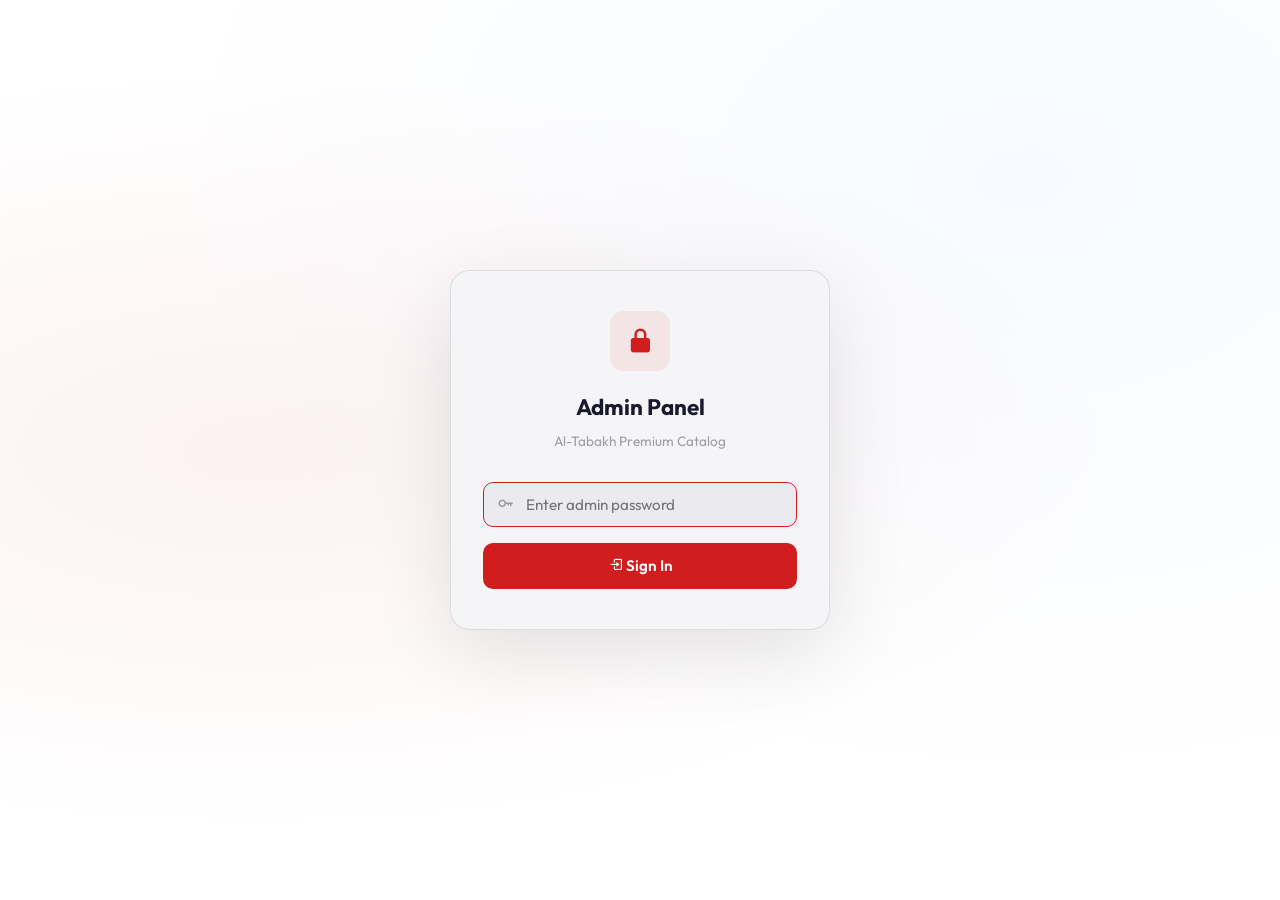
<file: admin.html>
<!DOCTYPE html>
<html lang="en">

<head>
    <meta charset="UTF-8">
    <meta name="viewport" content="width=device-width, initial-scale=1.0">
    <title>Al-Tabakh Admin Panel</title>
    <link href='https://unpkg.com/boxicons@2.1.4/css/boxicons.min.css' rel='stylesheet'>
    <link rel="stylesheet" href="./admin.css">
</head>

<body>

    <!-- =====================================================================
     LOGIN SCREEN
     ===================================================================== -->
    <div id="loginScreen">
        <div class="login-card">
            <div class="login-logo"><i class='bx bxs-lock-alt'></i></div>
            <h1>Admin Panel</h1>
            <p>Al-Tabakh Premium Catalog</p>
            <div class="login-field">
                <i class='bx bx-key'></i>
                <input type="password" id="loginPassword" placeholder="Enter admin password"
                    autocomplete="current-password">
            </div>
            <div class="login-error" id="loginError">Incorrect password. Try again.</div>
            <button class="btn-login" id="loginBtn">
                <i class='bx bx-log-in'></i> Sign In
            </button>
        </div>
    </div>

    <!-- =====================================================================
     APP SHELL
     ===================================================================== -->
    <div id="appShell">

        <!-- Sidebar -->
        <aside class="sidebar" id="sidebar">
            <div class="sidebar-header">
                <div class="sidebar-logo-icon"><i class='bx bxs-leaf'></i></div>
                <div>
                    <div class="sidebar-brand">AL-TABAKH</div>
                </div>
                <span class="sidebar-badge">ADMIN</span>
            </div>
            <nav class="sidebar-nav">
                <div class="nav-section-label">Dashboard</div>
                <button class="nav-item active" data-panel="dashboard">
                    <i class='bx bx-home-alt'></i> Dashboard
                </button>
                <div class="nav-section-label">Catalog</div>
                <button class="nav-item" data-panel="products">
                    <i class='bx bx-package'></i> Products
                </button>
                <button class="nav-item" data-panel="categories">
                    <i class='bx bx-category'></i> Categories
                </button>
                <div class="nav-section-label">Site</div>
                <button class="nav-item" data-panel="locations">
                    <i class='bx bx-map'></i> Locations
                </button>
                <button class="nav-item" data-panel="siteContent">
                    <i class='bx bx-globe'></i> Site Content
                </button>
                <button class="nav-item" data-panel="theme">
                    <i class='bx bx-palette'></i> Theme & Colors
                </button>
                <button class="nav-item" data-panel="translations">
                    <i class='bx bx-world'></i> Translations
                </button>
                <div class="nav-section-label">System</div>
                <button class="nav-item" data-panel="settings">
                    <i class='bx bx-cog'></i> Settings
                </button>
            </nav>
            <div class="sidebar-footer">
                <button class="nav-item" id="logoutBtn">
                    <i class='bx bx-log-out'></i> Logout
                </button>
            </div>
        </aside>

        <!-- Main Area -->
        <div class="main-area">
            <div class="topbar">
                <div class="flex-center">
                    <button class="btn-icon-only" id="sidebarToggle" style="display:none;">
                        <i class='bx bx-menu'></i>
                    </button>
                    <span class="topbar-title" id="topbarTitle">Dashboard</span>
                </div>
                <div class="topbar-actions">
                    <button class="btn btn-ghost" id="previewBtn"
                        title="Preview your changes in a new tab">
                        <i class='bx bx-show'></i> Preview
                    </button>
                    <button class="btn btn-ghost" id="exportBtn"
                        title="Download updated data.js to replace your local file">
                        <i class='bx bx-download'></i> Export data.js
                    </button>
                    <button class="btn btn-success" id="syncBtn">
                        <i class='bx bx-cloud-upload'></i> Save & Sync to GitHub
                    </button>
                </div>
            </div>

            <!-- ============================================================
             DASHBOARD
             ============================================================ -->
            <div class="page-panel active" id="panel-dashboard">
                <div class="page-header">
                    <div>
                        <h2>Welcome back 👋</h2>
                        <p>Here's an overview of your catalog.</p>
                    </div>
                </div>
                <div class="stats-grid">
                    <div class="stat-card">
                        <div class="stat-icon red"><i class='bx bx-package'></i></div>
                        <div>
                            <div class="stat-val" id="stat-products">0</div>
                            <div class="stat-label">Total Products</div>
                        </div>
                    </div>
                    <div class="stat-card">
                        <div class="stat-icon blue"><i class='bx bx-category'></i></div>
                        <div>
                            <div class="stat-val" id="stat-categories">0</div>
                            <div class="stat-label">Categories</div>
                        </div>
                    </div>
                    <div class="stat-card">
                        <div class="stat-icon green"><i class='bx bx-image'></i></div>
                        <div>
                            <div class="stat-val" id="stat-withimg">0</div>
                            <div class="stat-label">With Images</div>
                        </div>
                    </div>
                    <div class="stat-card">
                        <div class="stat-icon yellow"><i class='bx bx-cloud'></i></div>
                        <div>
                            <div class="stat-val" id="stat-sync">—</div>
                            <div class="stat-label">Last Synced</div>
                        </div>
                    </div>
                </div>
                <div class="card">
                    <div class="card-header"><span class="card-title">Recent Products</span></div>
                    <div id="recentProducts"></div>
                </div>
            </div>

            <!-- ============================================================
             PRODUCTS
             ============================================================ -->
            <div class="page-panel" id="panel-products">
                <div class="page-header">
                    <div>
                        <h2>Products</h2>
                        <p>Add, edit, or remove products from your catalog.</p>
                    </div>
                    <div class="flex-center" style="gap:0.6rem;">
                        <label class="btn btn-ghost btn-sm" style="cursor:pointer;">
                            <i class='bx bx-import'></i> Import CSV
                            <input type="file" id="csvImport" accept=".csv" style="display:none;">
                        </label>
                        <button class="btn btn-primary" id="addProductBtn">
                            <i class='bx bx-plus'></i> Add Product
                        </button>
                    </div>
                </div>
                    <div class="card">
                        <div class="card-header">
                            <span class="card-title" id="productsCountLabel">Products</span>
                            <div class="table-search">
                                <i class='bx bx-search'></i>
                                <input type="text" id="productSearch" placeholder="Search products...">
                            </div>
                        </div>
                        <div class="table-wrapper">
                            <table>
                                <thead>
                                    <tr>
                                        <th>Image</th>
                                        <th>Name (EN)</th>
                                        <th>Name (AR)</th>
                                        <th>Category</th>
                                        <th>Weight</th>
                                        <th>Pcs/Carton</th>
                                        <th>Price</th>
                                        <th>Actions</th>
                                    </tr>
                                </thead>
                                <tbody id="productsTableBody"></tbody>
                            </table>
                        </div>
                    </div>
            </div>

            <!-- ============================================================
             CATEGORIES
             ============================================================ -->
            <div class="page-panel" id="panel-categories">
                <div class="page-header">
                    <div>
                        <h2>Categories</h2>
                        <p>Manage the category navigation of your catalog.</p>
                    </div>
                    <button class="btn btn-primary" id="addCatBtn">
                        <i class='bx bx-plus'></i> Add Category
                    </button>
                </div>
                <div class="card">
                    <div class="table-wrapper">
                        <table>
                            <thead>
                                <tr>
                                    <th>Icon</th>
                                    <th>ID</th>
                                    <th>Name (EN)</th>
                                    <th>Name (AR)</th>
                                    <th>Products</th>
                                    <th>Actions</th>
                                </tr>
                            </thead>
                            <tbody id="categoriesTableBody"></tbody>
                        </table>
                    </div>
                </div>
            </div>

            <!-- ============================================================
             LOCATIONS
             ============================================================ -->
            <div class="page-panel" id="panel-locations">
                <div class="page-header">
                    <div>
                        <h2>Sales Locations</h2>
                        <p>Manage sales center locations shown on the Iraq map.</p>
                    </div>
                </div>
                <div class="glass-card" style="padding:1.5rem">
                    <div id="locationsList"></div>
                    <hr style="border-color:var(--border-color,#2A2A3E);margin:1.5rem 0">
                    <h3>Add / Edit Location</h3>
                    <div style="display:grid;grid-template-columns:1fr 1fr;gap:1rem;margin-top:1rem">
                        <div class="field-group">
                            <label>City Name (English)</label>
                            <input type="text" id="locNameEn" placeholder="e.g. Baghdad">
                        </div>
                        <div class="field-group">
                            <label>City Name (Arabic)</label>
                            <input type="text" id="locNameAr" placeholder="مثال: بغداد">
                        </div>
                        <div class="field-group">
                            <label>Latitude</label>
                            <input type="number" id="locLat" step="any" placeholder="e.g. 33.3152">
                        </div>
                        <div class="field-group">
                            <label>Longitude</label>
                            <input type="number" id="locLng" step="any" placeholder="e.g. 44.3661">
                        </div>
                        <div class="field-group">
                            <label>Label (English)</label>
                            <input type="text" id="locLabelEn" placeholder="e.g. Sales Center">
                        </div>
                        <div class="field-group">
                            <label>Label (Arabic)</label>
                            <input type="text" id="locLabelAr" placeholder="مثال: مركز مبيعات">
                        </div>
                        <div class="field-group" style="align-self:end">
                            <label>
                                <input type="checkbox" id="locIsMain"> Main Center
                            </label>
                        </div>
                        <div class="field-group" style="display:flex;gap:0.5rem;align-self:end">
                            <button class="btn-primary" id="locSaveBtn" style="font-size:0.9rem;padding:0.7rem 1.5rem"><i class='bx bx-save'></i> Save Location</button>
                            <button class="btn-secondary" id="locCancelBtn" style="font-size:0.9rem;padding:0.7rem 1.5rem">Cancel</button>
                        </div>
                    </div>
                    <input type="hidden" id="locEditId" value="">
                </div>
            </div>

            <!-- ============================================================
             SITE CONTENT
             ============================================================ -->
            <div class="page-panel" id="panel-siteContent">
                <div class="page-header">
                    <div>
                        <h2>Site Content</h2>
                        <p>Edit text, contact info, and branding.</p>
                    </div>
                    <button class="btn btn-primary" id="saveSiteContentBtn">
                        <i class='bx bx-save'></i> Save Changes
                    </button>
                </div>
                <div class="card">
                    <div class="card-header"><span class="card-title">Branding</span></div>
                    <div class="form-grid">
                        <div class="form-group">
                            <label>Logo Text</label>
                            <input type="text" class="form-control" id="sc-logoText">
                        </div>
                    </div>
                </div>
                <div class="card">
                    <div class="card-header"><span class="card-title">Hero Section</span></div>
                    <div class="form-grid">
                        <div class="form-group full">
                            <label>Hero Image URL</label>
                            <input type="text" class="form-control" id="sc-heroImage" placeholder="https://...">
                        </div>
                    </div>
                </div>
                <div class="card">
                    <div class="card-header"><span class="card-title">Contact Information</span></div>
                    <div class="form-grid">
                        <div class="form-group">
                            <label>Phone (display)</label>
                            <input type="text" class="form-control" id="sc-phone" placeholder="+964 770 888 8389">
                        </div>
                        <div class="form-group">
                            <label>Phone (raw, for tel: link)</label>
                            <input type="text" class="form-control" id="sc-phoneRaw" placeholder="+9647708888389">
                        </div>
                        <div class="form-group">
                            <label>WhatsApp Number (digits only)</label>
                            <input type="text" class="form-control" id="sc-whatsapp" placeholder="9647708888389">
                        </div>
                        <div class="form-group">
                            <label>Instagram Handle (no @)</label>
                            <input type="text" class="form-control" id="sc-instagram" placeholder="altabakhfactory">
                        </div>
                    </div>
                </div>
                <div class="card">
                    <div class="card-header"><span class="card-title">Footer Text</span></div>
                    <div class="form-grid">
                        <div class="form-group full">
                            <label>About (English)</label>
                            <textarea class="form-control" id="sc-footerAbout_en"></textarea>
                        </div>
                        <div class="form-group full">
                            <label>About (Arabic)</label>
                            <textarea class="form-control" id="sc-footerAbout_ar"
                                style="direction:rtl;text-align:right;"></textarea>
                        </div>
                        <div class="form-group">
                            <label>Copyright (English)</label>
                            <input type="text" class="form-control" id="sc-copyright_en">
                        </div>
                        <div class="form-group">
                            <label>Copyright (Arabic)</label>
                            <input type="text" class="form-control" id="sc-copyright_ar"
                                style="direction:rtl;text-align:right;">
                        </div>
                    </div>
                </div>
            </div>

            <!-- ============================================================
             THEME & COLORS
             ============================================================ -->
            <div class="page-panel" id="panel-theme">
                <div class="page-header">
                    <div>
                        <h2>Theme & Colors</h2>
                        <p>Customize the visual identity of your catalog.</p>
                    </div>
                    <button class="btn btn-primary" id="saveThemeBtn">
                        <i class='bx bx-save'></i> Save Changes
                    </button>
                </div>
                <div class="card">
                    <div class="card-header"><span class="card-title">Brand Colors</span></div>
                    <div class="form-grid">
                        <div class="form-group">
                            <label>Accent Color (Main Brand)</label>
                            <div class="color-row">
                                <input type="color" id="th-accentColor">
                                <input type="text" class="form-control" id="th-accentColor-hex" placeholder="#D11D1D">
                            </div>
                        </div>
                        <div class="form-group">
                            <label>Accent Light</label>
                            <div class="color-row">
                                <input type="color" id="th-accentColorLight">
                                <input type="text" class="form-control" id="th-accentColorLight-hex"
                                    placeholder="#E93C3C">
                            </div>
                        </div>
                        <div class="form-group">
                            <label>Accent Dark</label>
                            <div class="color-row">
                                <input type="color" id="th-accentColorDark">
                                <input type="text" class="form-control" id="th-accentColorDark-hex"
                                    placeholder="#A51414">
                            </div>
                        </div>
                    </div>
                </div>
                <div class="card">
                    <div class="card-header"><span class="card-title">Background Colors</span></div>
                    <div class="form-grid">
                        <div class="form-group">
                            <label>Page Background</label>
                            <div class="color-row">
                                <input type="color" id="th-bgColor">
                                <input type="text" class="form-control" id="th-bgColor-hex" placeholder="#0D0D12">
                            </div>
                        </div>
                        <div class="form-group">
                            <label>Surface Color</label>
                            <div class="color-row">
                                <input type="color" id="th-surfaceColor">
                                <input type="text" class="form-control" id="th-surfaceColor-hex" placeholder="#16161E">
                            </div>
                        </div>
                        <div class="form-group">
                            <label>Surface 2</label>
                            <div class="color-row">
                                <input type="color" id="th-surface2Color">
                                <input type="text" class="form-control" id="th-surface2Color-hex" placeholder="#1E1E2A">
                            </div>
                        </div>
                        <div class="form-group">
                            <label>Surface 3</label>
                            <div class="color-row">
                                <input type="color" id="th-surface3Color">
                                <input type="text" class="form-control" id="th-surface3Color-hex" placeholder="#262635">
                            </div>
                        </div>
                        <div class="form-group">
                            <label>Navbar Background</label>
                            <div class="color-row">
                                <input type="color" id="th-navbarColor">
                                <input type="text" class="form-control" id="th-navbarColor-hex" placeholder="#16161E">
                            </div>
                        </div>
                    </div>
                </div>
                <div class="card">
                    <div class="card-header"><span class="card-title">Text Colors</span></div>
                    <div class="form-grid">
                        <div class="form-group">
                            <label>Text Primary</label>
                            <div class="color-row">
                                <input type="color" id="th-textPrimary">
                                <input type="text" class="form-control" id="th-textPrimary-hex" placeholder="#F0F0F5">
                            </div>
                        </div>
                        <div class="form-group">
                            <label>Border Color</label>
                            <div class="color-row">
                                <input type="color" id="th-borderColor" value="#ffffff">
                                <input type="text" class="form-control" id="th-borderColor-hex" placeholder="rgba(255,255,255,0.10)">
                            </div>
                        </div>
                    </div>
                    <p class="text-muted" style="font-size:0.78rem;margin-top:0.5rem;">
                        Secondary and muted text colors are derived from the primary color with opacity. Border color uses the hex value with low opacity.
                    </p>
                </div>
            </div>

            <!-- ============================================================
             TRANSLATIONS
             ============================================================ -->
            <div class="page-panel" id="panel-translations">
                <div class="page-header">
                    <div>
                        <h2>Translations</h2>
                        <p>Edit all UI text in English and Arabic.</p>
                    </div>
                    <button class="btn btn-primary" id="saveTranslationsBtn">
                        <i class='bx bx-save'></i> Save Changes
                    </button>
                </div>
                <div id="translationsContainer"></div>
            </div>

            <!-- ============================================================
             SETTINGS
             ============================================================ -->
            <div class="page-panel" id="panel-settings">
                <div class="page-header">
                    <div>
                        <h2>Settings</h2>
                        <p>Configure GitHub sync and admin password.</p>
                    </div>
                </div>
                <div class="card">
                    <div class="card-header"><span class="card-title"><i class='bx bxl-github'></i> GitHub Sync</span>
                    </div>
                    <p class="text-muted" style="font-size:0.84rem;margin-bottom:1rem;">
                        Connect to your GitHub repository so "Save & Sync" automatically updates your live site.
                        <br>Generate a <strong>Personal Access Token</strong> at: GitHub → Settings → Developer settings
                        → Tokens (classic) → with <strong>repo</strong> scope.
                    </p>
                    <div class="form-grid">
                        <div class="form-group">
                            <label>GitHub Username</label>
                            <input type="text" class="form-control" id="gh-username" placeholder="your-github-username">
                        </div>
                        <div class="form-group">
                            <label>Repository Name</label>
                            <input type="text" class="form-control" id="gh-repo" placeholder="Al-Tabakh-Catalog">
                        </div>
                        <div class="form-group">
                            <label>Branch</label>
                            <input type="text" class="form-control" id="gh-branch" placeholder="main">
                        </div>
                        <div class="form-group">
                            <label>Personal Access Token</label>
                            <input type="password" class="form-control" id="gh-token"
                                placeholder="ghp_xxxxxxxxxxxxxxxx">
                        </div>
                    </div>
                    <div class="flex-center mt-2">
                        <button class="btn btn-secondary" id="saveGithubBtn">
                            <i class='bx bx-save'></i> Save GitHub Settings
                        </button>
                        <button class="btn btn-ghost" id="testGithubBtn">
                            <i class='bx bx-plug'></i> Test Connection
                        </button>
                    </div>
                </div>
                <div class="card">
                    <div class="card-header"><span class="card-title"><i class='bx bx-lock'></i> Change Password</span>
                    </div>
                    <div class="card-body">
                        <div class="card-note">
                            <i class='bx bx-shield'></i> Password is stored as a SHA-256 hash in browser localStorage. This provides better security than plaintext but a true backend is recommended for production.
                        </div>
                        <div class="form-grid">
                            <div class="form-group">
                                <label>New Password</label>
                                <input type="password" class="form-control" id="newPassword"
                                    placeholder="Enter new password">
                            </div>
                            <div class="form-group">
                                <label>Confirm Password</label>
                                <input type="password" class="form-control" id="confirmPassword"
                                    placeholder="Confirm new password">
                            </div>
                        </div>
                        <div class="mt-2">
                            <button class="btn btn-secondary" id="changePasswordBtn">
                                <i class='bx bx-key'></i> Change Password
                            </button>
                        </div>
                    </div>
                </div>
                <div class="card">
                    <div class="card-header"><span class="card-title"><i class='bx bx-line-chart'></i> Analytics</span>
                    </div>
                    <div class="card-body">
                        <p class="text-muted" style="font-size:0.84rem;margin-bottom:1rem;">
                            Enable Google Analytics tracking for your live catalog. Enter your Measurement ID (e.g., <strong>G-XXXXXXXXXX</strong>).
                            Leave blank to disable.
                        </p>
                        <div class="form-grid">
                            <div class="form-group">
                                <label>Google Analytics ID</label>
                                <input type="text" class="form-control" id="ga-id" placeholder="G-XXXXXXXXXX">
                            </div>
                        </div>
                        <div class="mt-2">
                            <button class="btn btn-secondary" id="saveGaBtn">
                                <i class='bx bx-save'></i> Save Analytics Setting
                            </button>
                        </div>
                    </div>
                </div>
                <div class="card">
                    <div class="card-header"><span class="card-title"><i class='bx bx-info-circle'></i> About</span>
                    </div>
                    <div class="card-body">
                        <p class="text-muted" style="font-size:0.88rem;line-height:1.7;">
                            <strong>Al-Tabakh Premium Catalog alpha v2</strong><br>
                            A serverless product catalog with built-in admin panel.<br><br>
                            <strong>Deployment:</strong> Commit to GitHub and enable GitHub Pages, or upload to any static hosting (Netlify, Vercel, Cloudflare Pages).<br>
                            <strong>Setup:</strong> Configure GitHub credentials in Settings → GitHub Sync, then use "Save & Sync" to publish changes.<br>
                            <strong>Security:</strong> For production, replace the client-side auth with a proper backend.
                        </p>
                    </div>
                </div>
            </div>
                    <div class="form-grid">
                        <div class="form-group">
                            <label>New Password</label>
                            <input type="password" class="form-control" id="newPassword"
                                placeholder="Enter new password">
                        </div>
                        <div class="form-group">
                            <label>Confirm Password</label>
                            <input type="password" class="form-control" id="confirmPassword"
                                placeholder="Confirm new password">
                        </div>
                    </div>
                    <div class="mt-2">
                        <button class="btn btn-secondary" id="changePasswordBtn">
                            <i class='bx bx-key'></i> Change Password
                        </button>
                    </div>
                </div>
            </div>

        </div><!-- /main-area -->
    </div><!-- /appShell -->

    <!-- =====================================================================
     PRODUCT MODAL
     ===================================================================== -->
    <div class="admin-modal-overlay" id="productModal">
        <div class="admin-modal">
            <div class="admin-modal-header">
                <h3 id="productModalTitle">Add Product</h3>
                <button class="btn-icon-only" id="closeProductModal"><i class='bx bx-x'></i></button>
            </div>
            <div class="form-grid">
                <div class="form-group">
                    <label>Name (English)</label>
                    <input type="text" class="form-control" id="p-name_en">
                </div>
                <div class="form-group">
                    <label>Name (Arabic)</label>
                    <input type="text" class="form-control" id="p-name_ar" style="direction:rtl;text-align:right;">
                </div>
                <div class="form-group full">
                    <label>Description (English)</label>
                    <textarea class="form-control" id="p-desc_en"></textarea>
                </div>
                <div class="form-group full">
                    <label>Description (Arabic)</label>
                    <textarea class="form-control" id="p-desc_ar" style="direction:rtl;text-align:right;"></textarea>
                </div>
                <div class="form-group">
                    <label>Category</label>
                    <select class="form-control" id="p-category_id"></select>
                </div>
                <div class="form-group">
                    <label>Weight (e.g. 40g, 350ml)</label>
                    <input type="text" class="form-control" id="p-weight">
                </div>
                <div class="form-group">
                    <label>Price ($)</label>
                    <input type="text" class="form-control" id="p-price" placeholder="e.g. 2.50">
                </div>
                <div class="form-group">
                    <label>Pieces per Carton</label>
                    <input type="text" class="form-control" id="p-pieces_per_carton">
                </div>
                <div class="form-group">
                    <label>Image URL (Google Drive or direct)</label>
                    <input type="text" class="form-control" id="p-image_url" placeholder="https://...">
                </div>
            </div>
            <div class="admin-modal-footer">
                <button class="btn btn-ghost" id="cancelProductModal">Cancel</button>
                <button class="btn btn-primary" id="saveProductBtn">Save Product</button>
            </div>
        </div>
    </div>

    <!-- =====================================================================
     CATEGORY MODAL
     ===================================================================== -->
    <div class="admin-modal-overlay" id="catModal">
        <div class="admin-modal" style="max-width:480px;">
            <div class="admin-modal-header">
                <h3 id="catModalTitle">Add Category</h3>
                <button class="btn-icon-only" id="closeCatModal"><i class='bx bx-x'></i></button>
            </div>
            <div class="form-grid">
                <div class="form-group">
                    <label>Category ID (lowercase, no spaces)</label>
                    <input type="text" class="form-control" id="cat-id" placeholder="e.g. juices">
                </div>
                <div class="form-group">
                    <label>Boxicons Class (icon)</label>
                    <input type="text" class="form-control" id="cat-icon" placeholder="e.g. bx-lemon">
                </div>
                <div class="form-group">
                    <label>Name (English)</label>
                    <input type="text" class="form-control" id="cat-name_en">
                </div>
                <div class="form-group">
                    <label>Name (Arabic)</label>
                    <input type="text" class="form-control" id="cat-name_ar" style="direction:rtl;text-align:right;">
                </div>
            </div>
            <div class="admin-modal-footer">
                <button class="btn btn-ghost" id="cancelCatModal">Cancel</button>
                <button class="btn btn-primary" id="saveCatBtn">Save Category</button>
            </div>
        </div>
    </div>

    <!-- =====================================================================
     CATEGORY PRODUCTS MODAL
     ===================================================================== -->
    <div class="admin-modal-overlay" id="catProductsModal">
        <div class="admin-modal" style="max-width:700px;">
            <div class="admin-modal-header">
                <h3 id="catProductsModalTitle">Manage Products</h3>
                <button class="btn-icon-only" id="closeCatProductsModal"><i class='bx bx-x'></i></button>
            </div>
            <div style="padding:0 1.5rem 0.5rem;display:flex;align-items:center;gap:0.75rem;flex-wrap:wrap;">
                <span id="catProductsCount" style="font-size:0.85rem;font-weight:500;"></span>
                <div class="table-search" style="flex:1;max-width:300px;">
                    <i class='bx bx-search'></i>
                    <input type="text" id="catProductSearch" placeholder="Search products..." style="font-size:0.8rem;">
                </div>
                <label style="font-size:0.82rem;display:flex;align-items:center;gap:0.3rem;cursor:pointer;">
                    <input type="checkbox" id="catProductsSelectAll"> Select All
                </label>
            </div>
            <div class="table-wrapper" style="margin:0 1.5rem 1rem;border-radius:var(--radius-sm);">
                <table>
                    <thead>
                        <tr><th>Name (EN)</th><th>Name (AR)</th><th>Current Category</th><th style="width:50px;">Assign</th></tr>
                    </thead>
                    <tbody id="catProductsTableBody"></tbody>
                </table>
            </div>
            <div class="admin-modal-footer">
                <button class="btn btn-ghost" id="cancelCatProductsModal">Cancel</button>
                <button class="btn btn-primary" id="saveCatProductsBtn"><i class='bx bx-save'></i> Save Changes</button>
            </div>
        </div>
    </div>

    <!-- =====================================================================
     CONFIRM DIALOG
     ===================================================================== -->
    <div class="confirm-overlay" id="confirmOverlay">
        <div class="confirm-box">
            <div class="confirm-icon"><i class='bx bx-error-circle'></i></div>
            <h3 id="confirmTitle">Delete Item?</h3>
            <p id="confirmMessage">This action cannot be undone.</p>
            <div class="confirm-actions">
                <button class="btn btn-ghost" id="confirmCancel">Cancel</button>
                <button class="btn btn-danger" id="confirmOk">Delete</button>
            </div>
        </div>
    </div>

    <!-- =====================================================================
     TOAST CONTAINER
     ===================================================================== -->
    <div id="toastContainer"></div>

    <!-- Scripts -->
    <script src="./data.js"></script>
    <script src="./admin.js"></script>
</body>

</html>
</file>
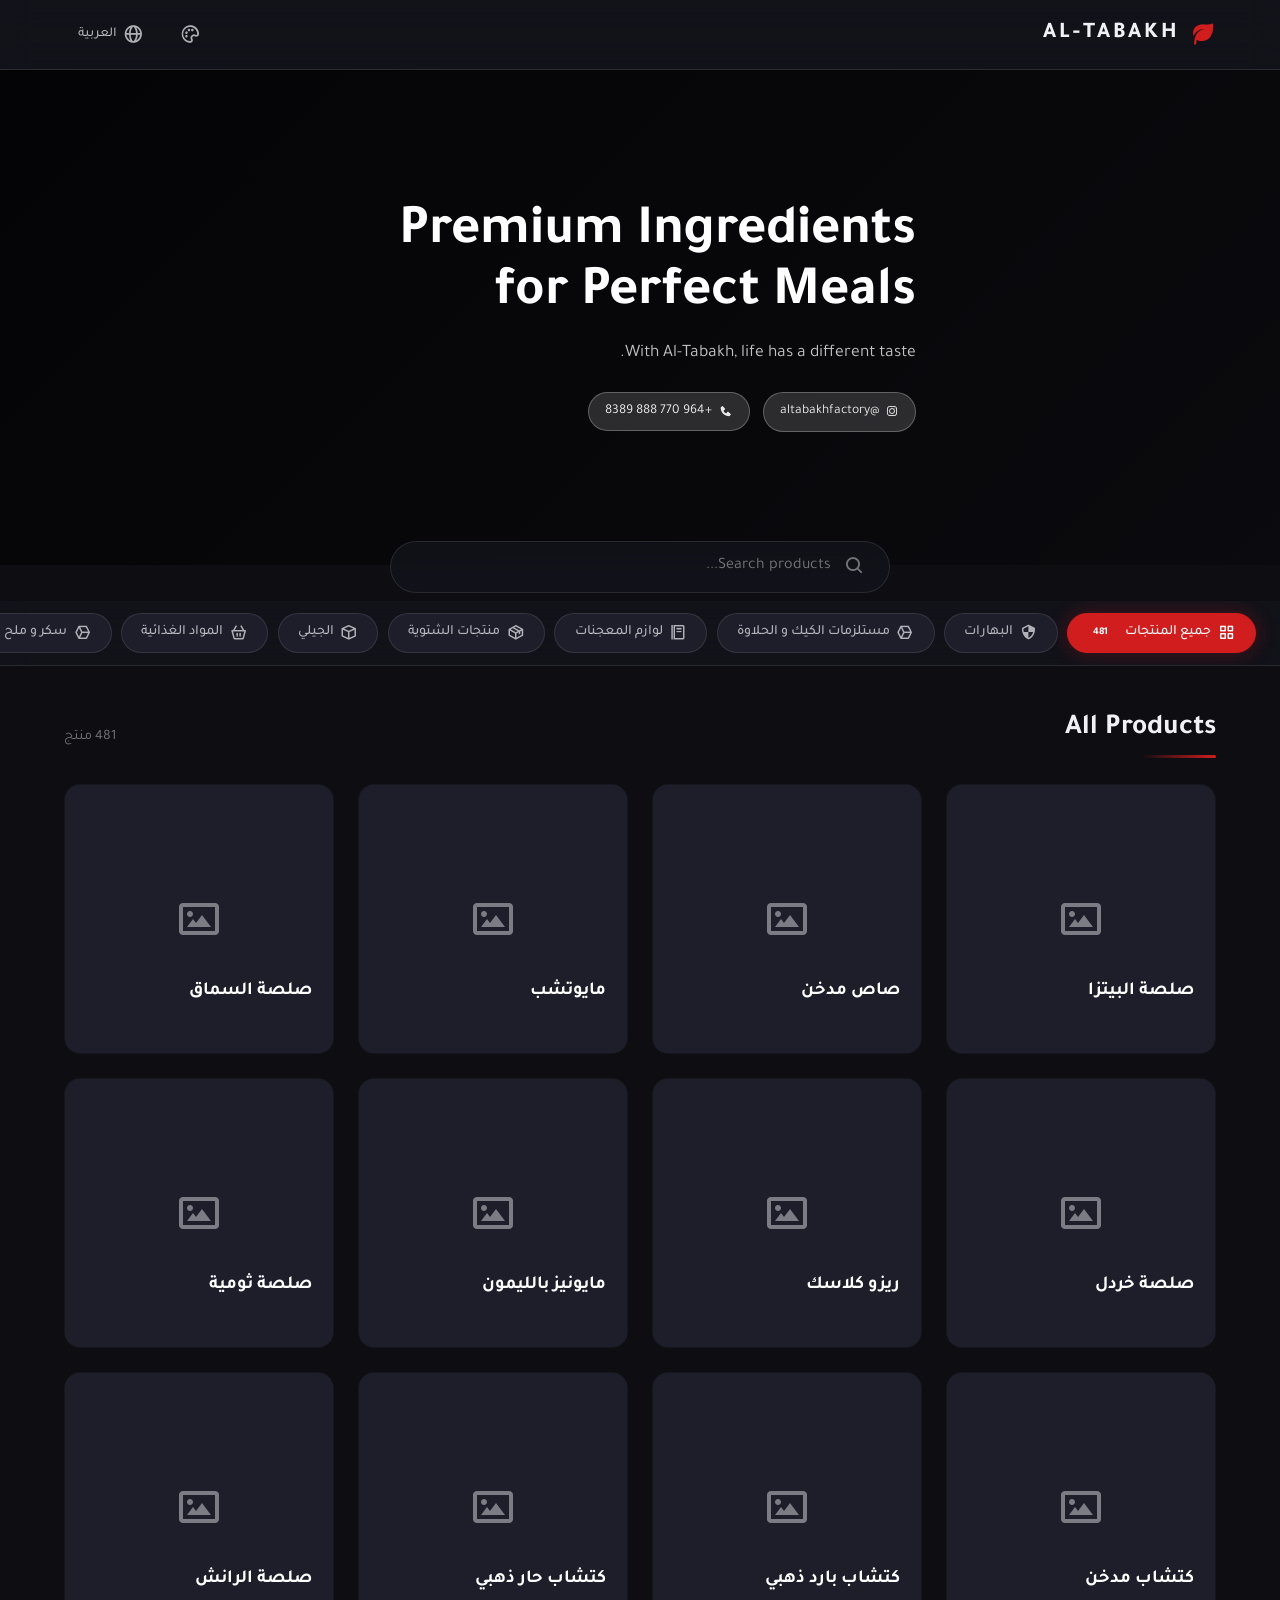
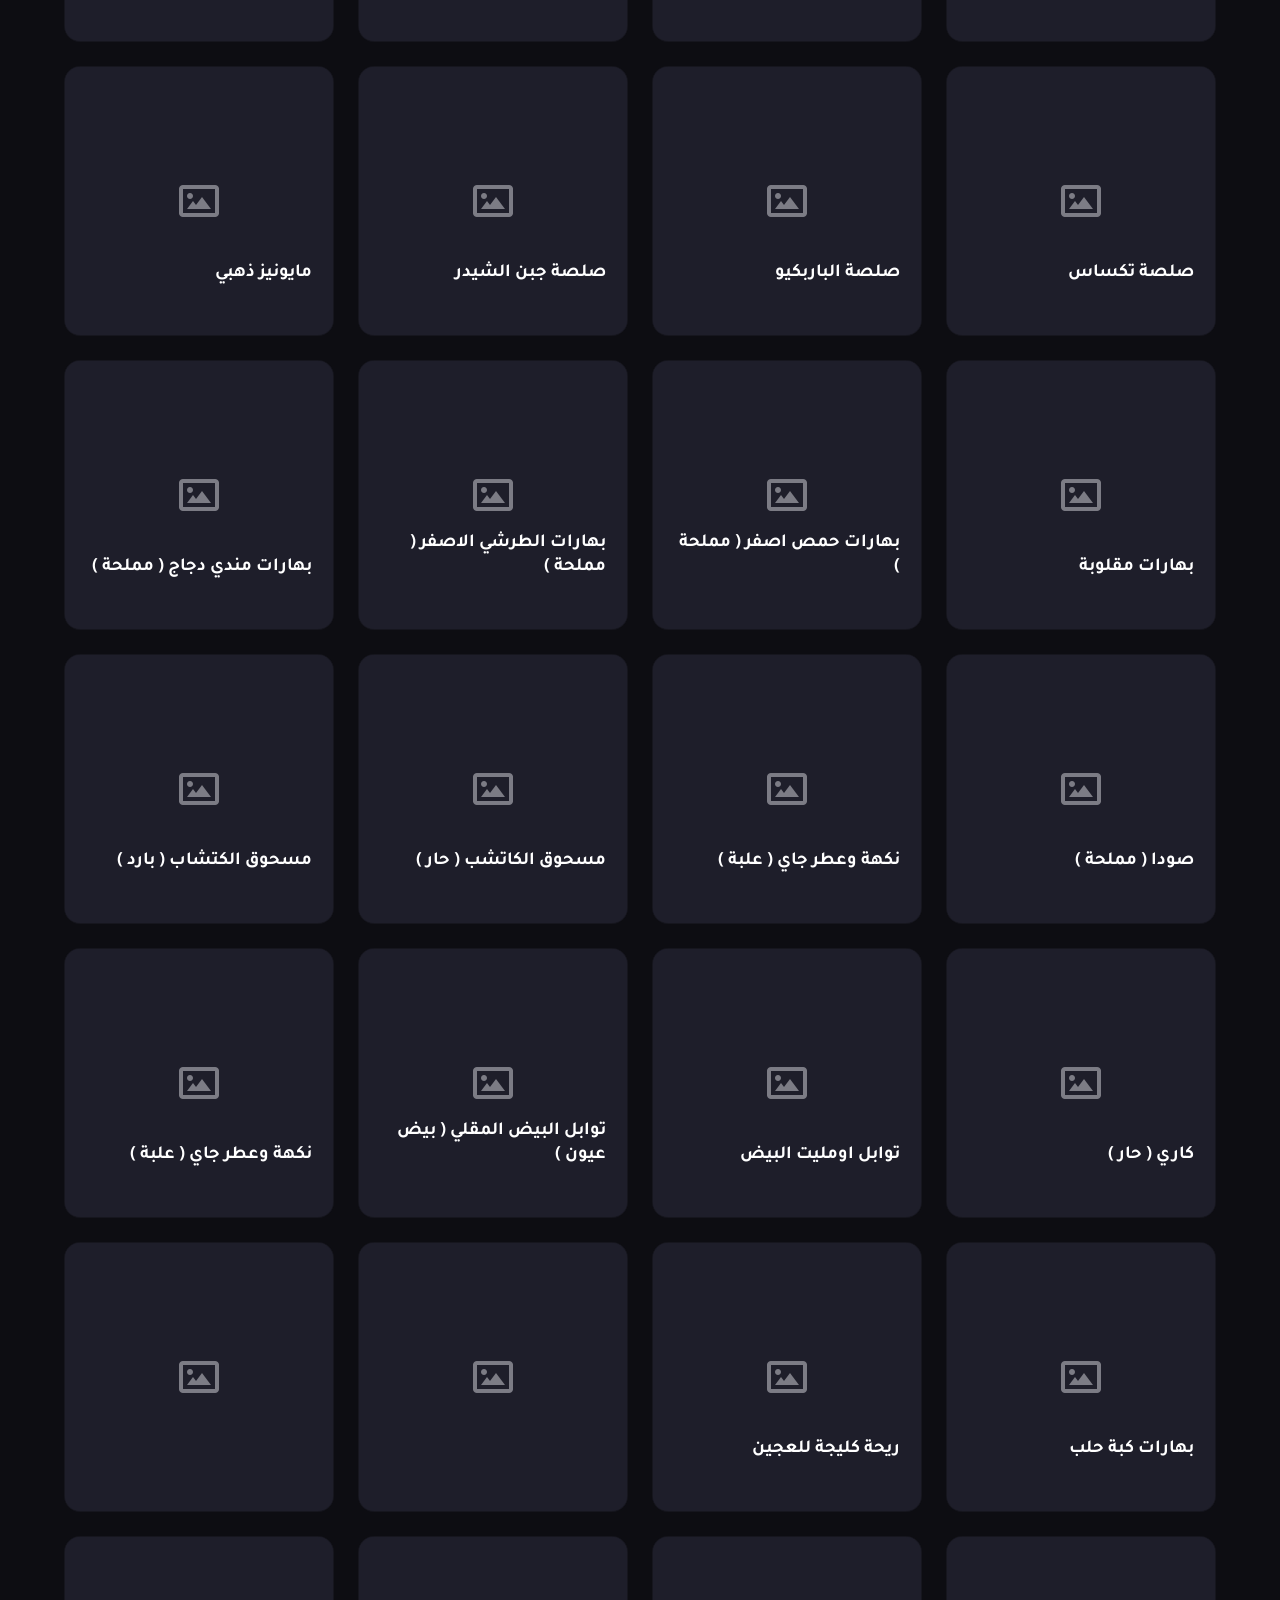
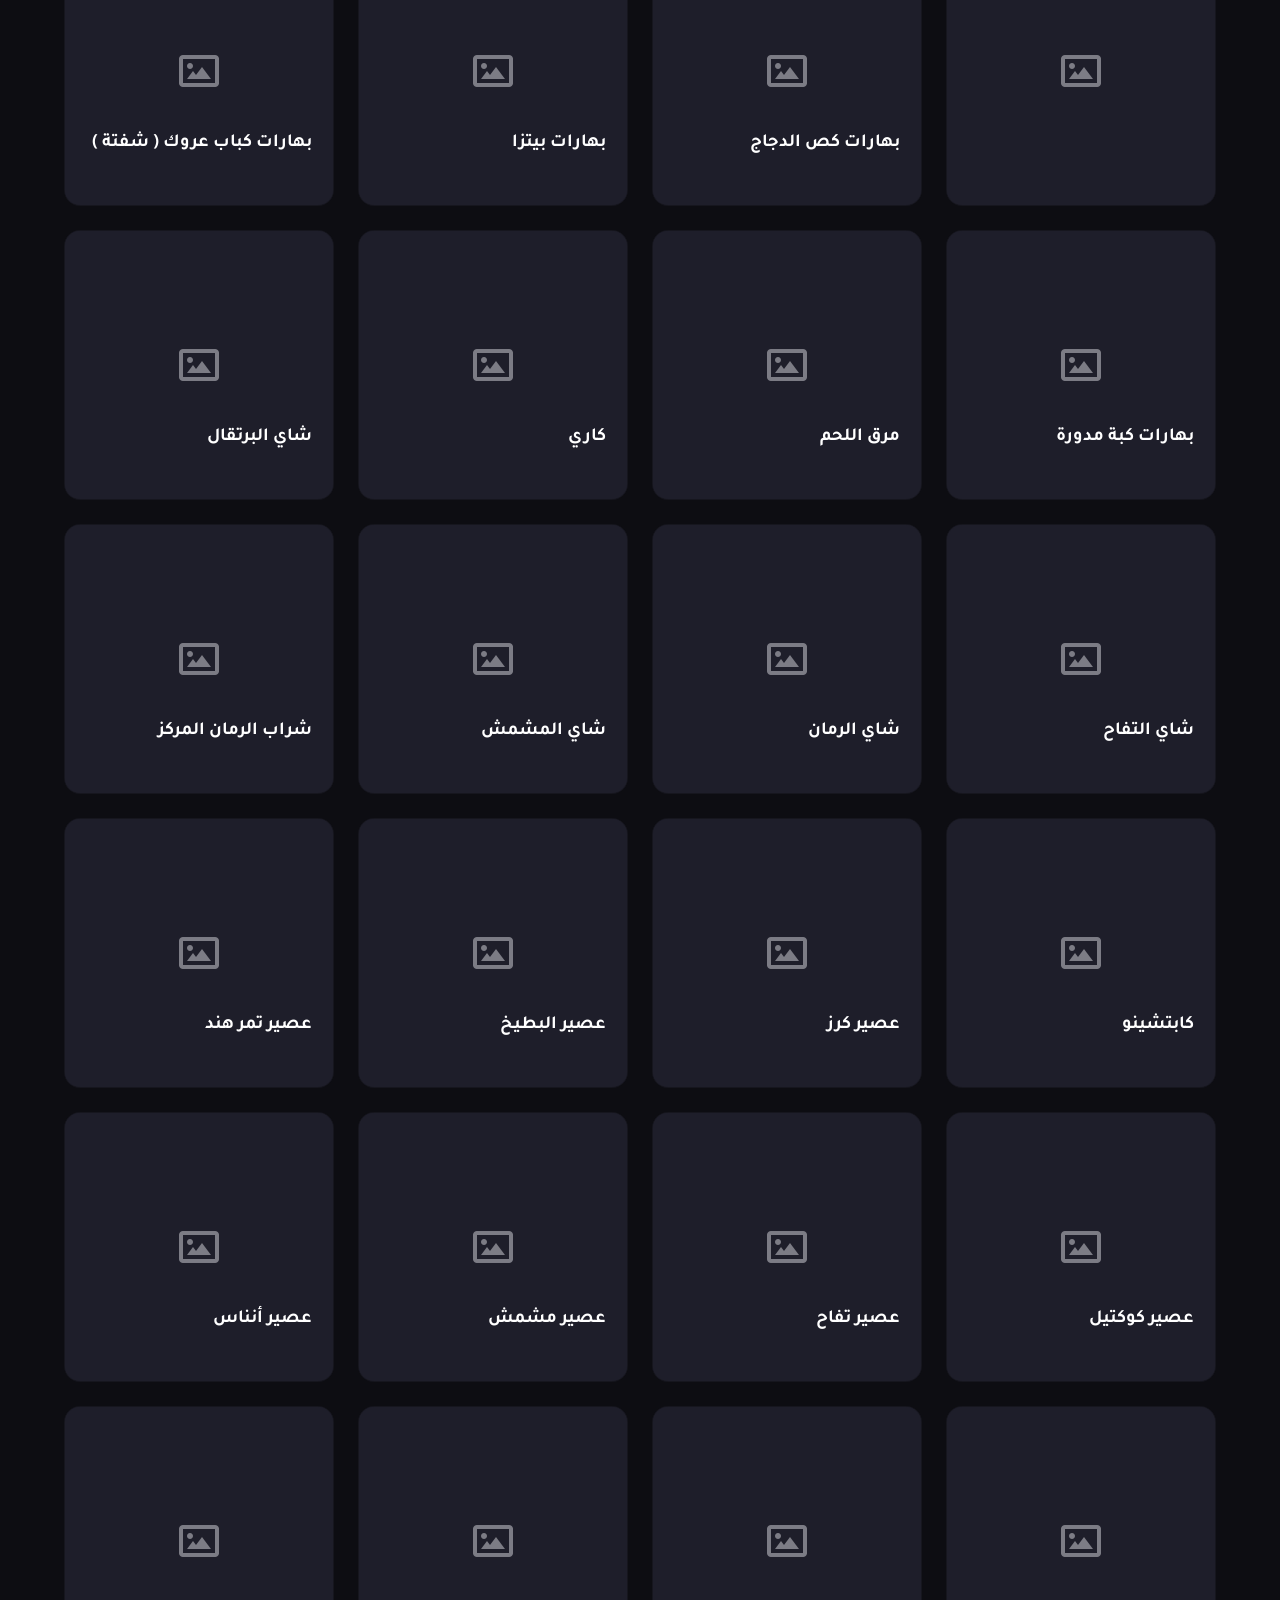
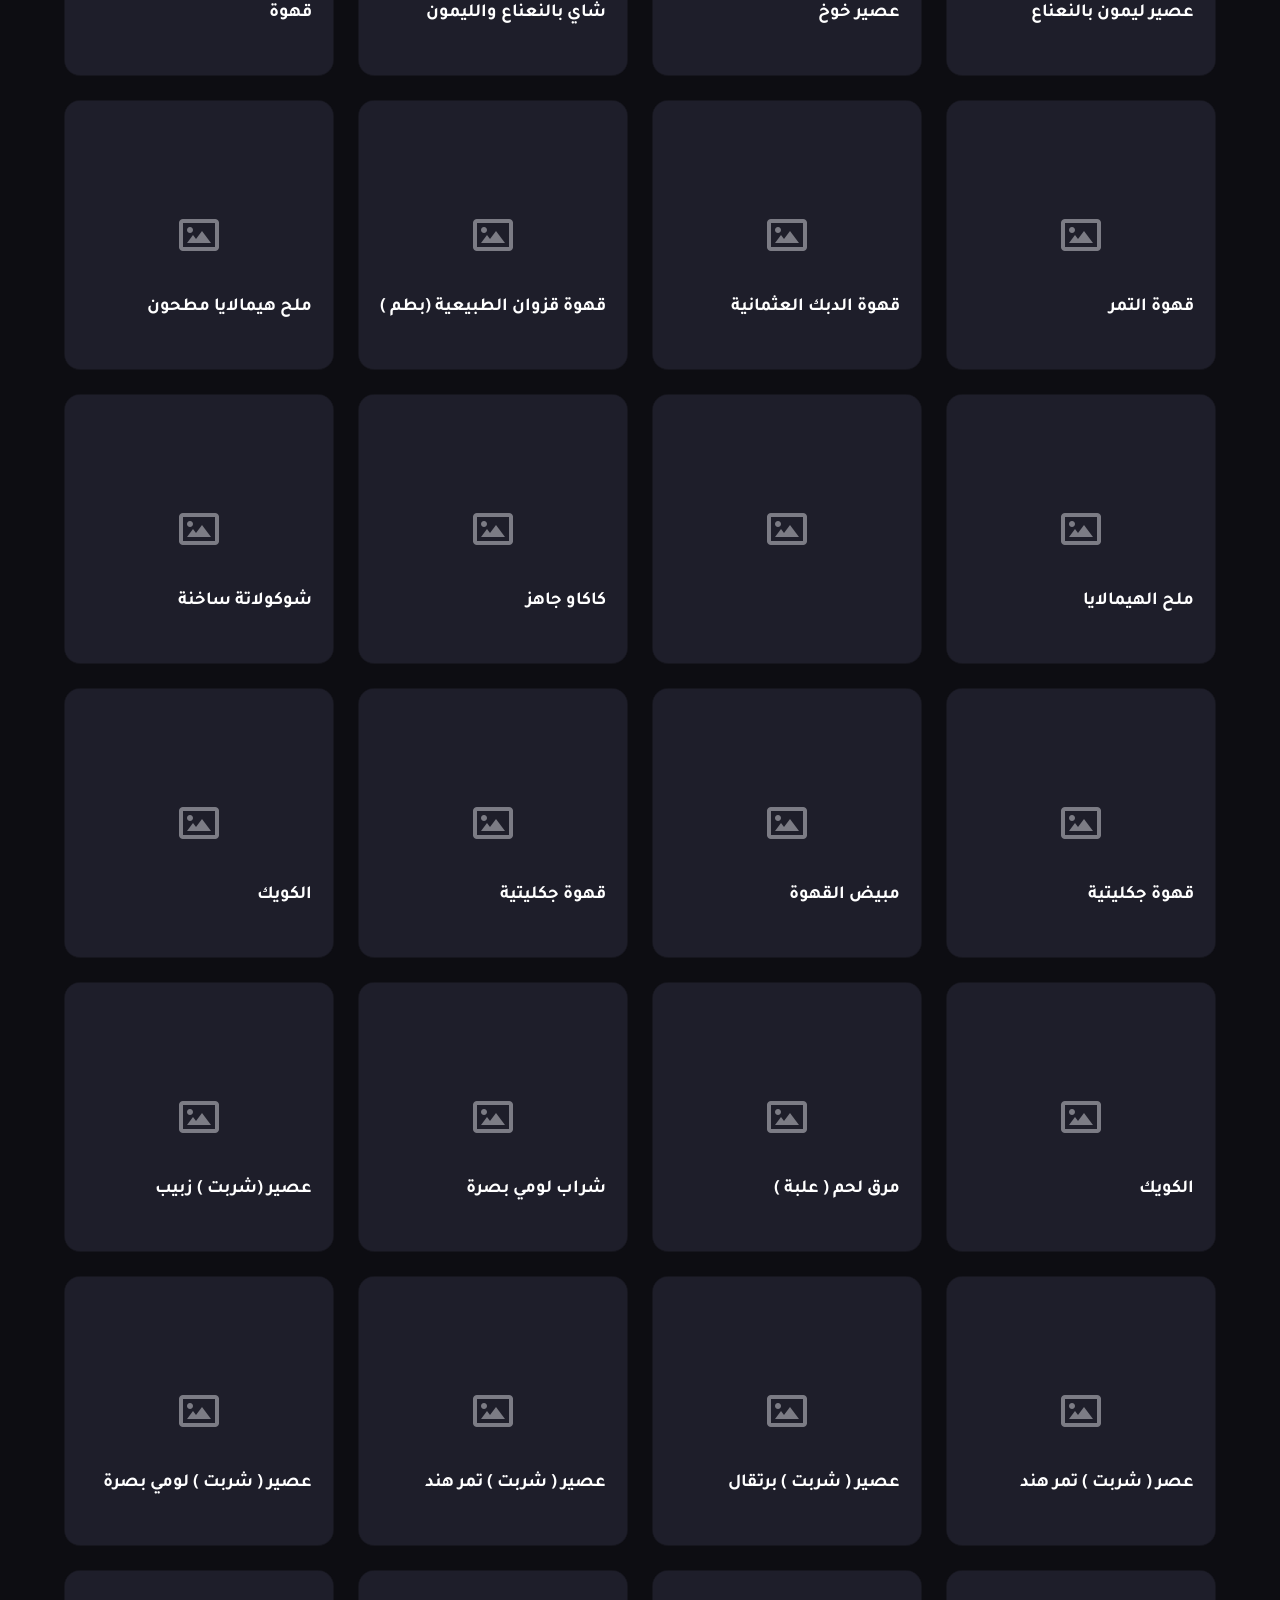
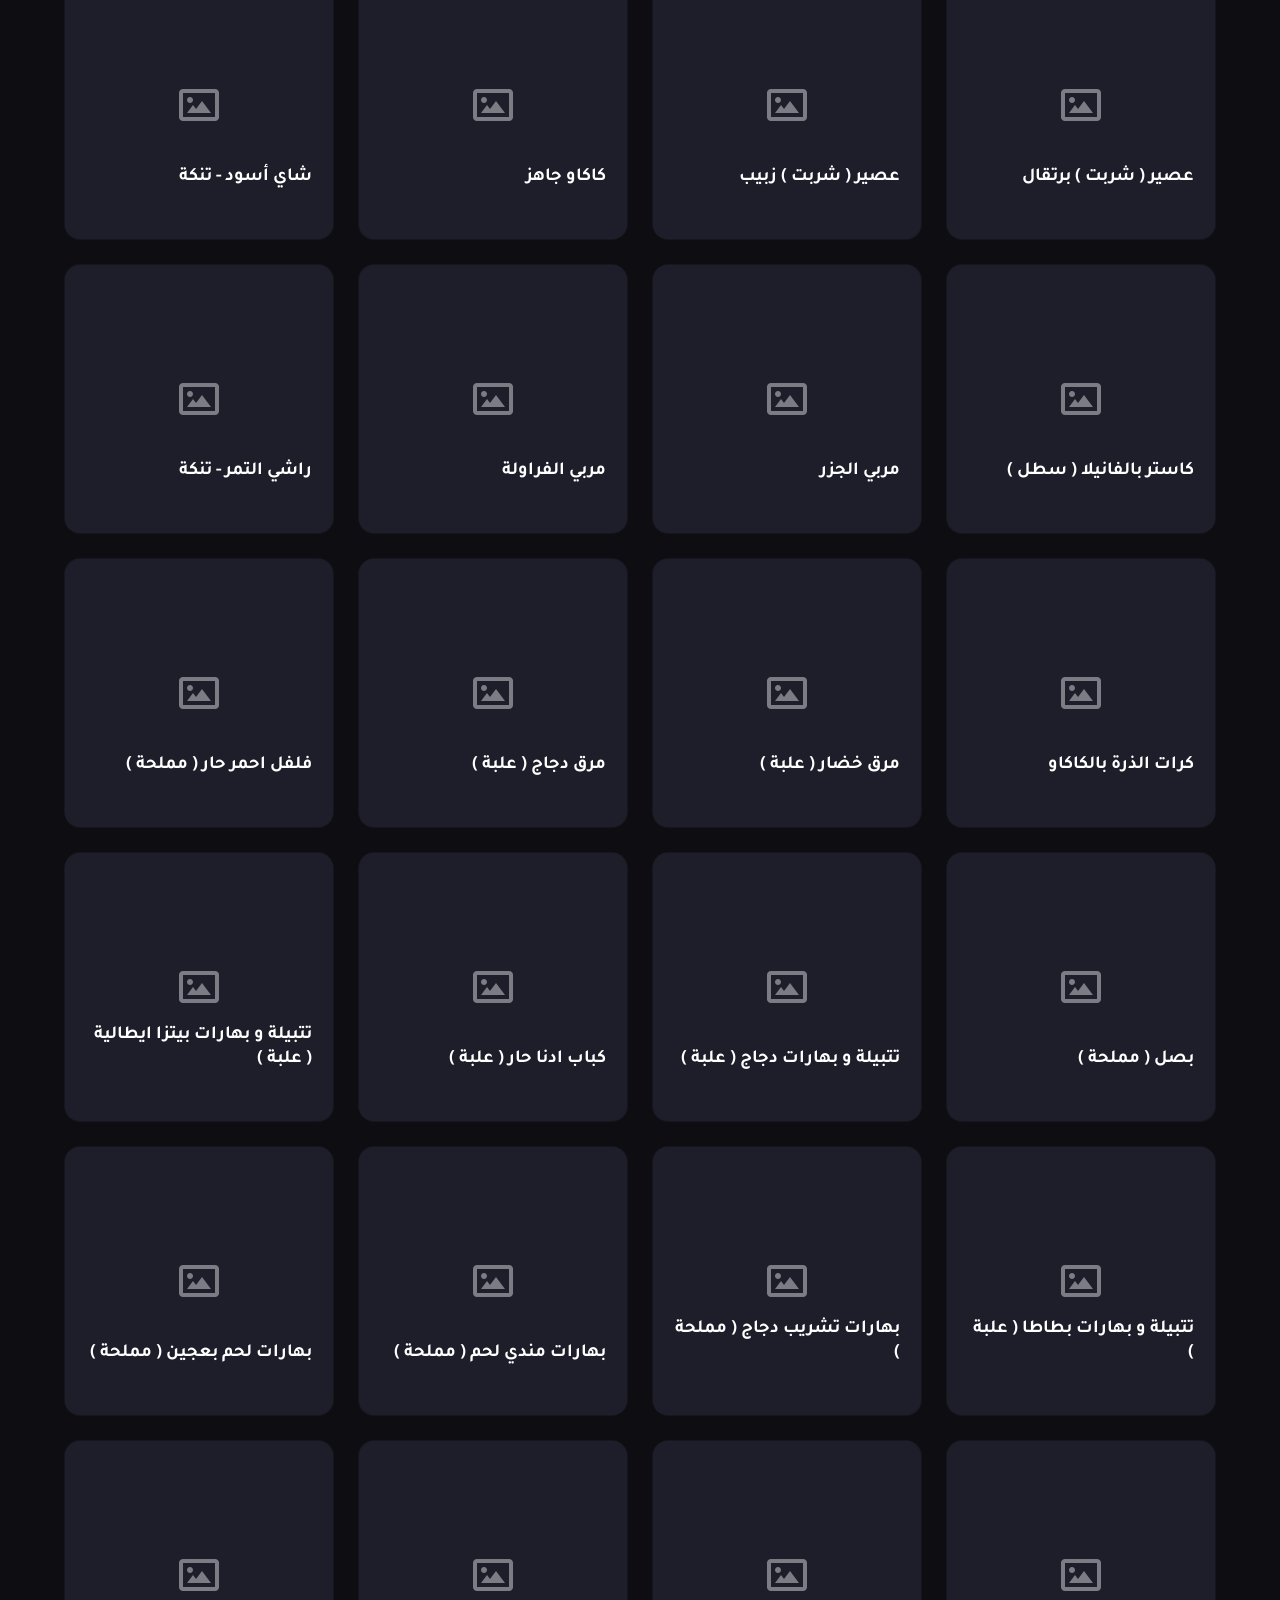
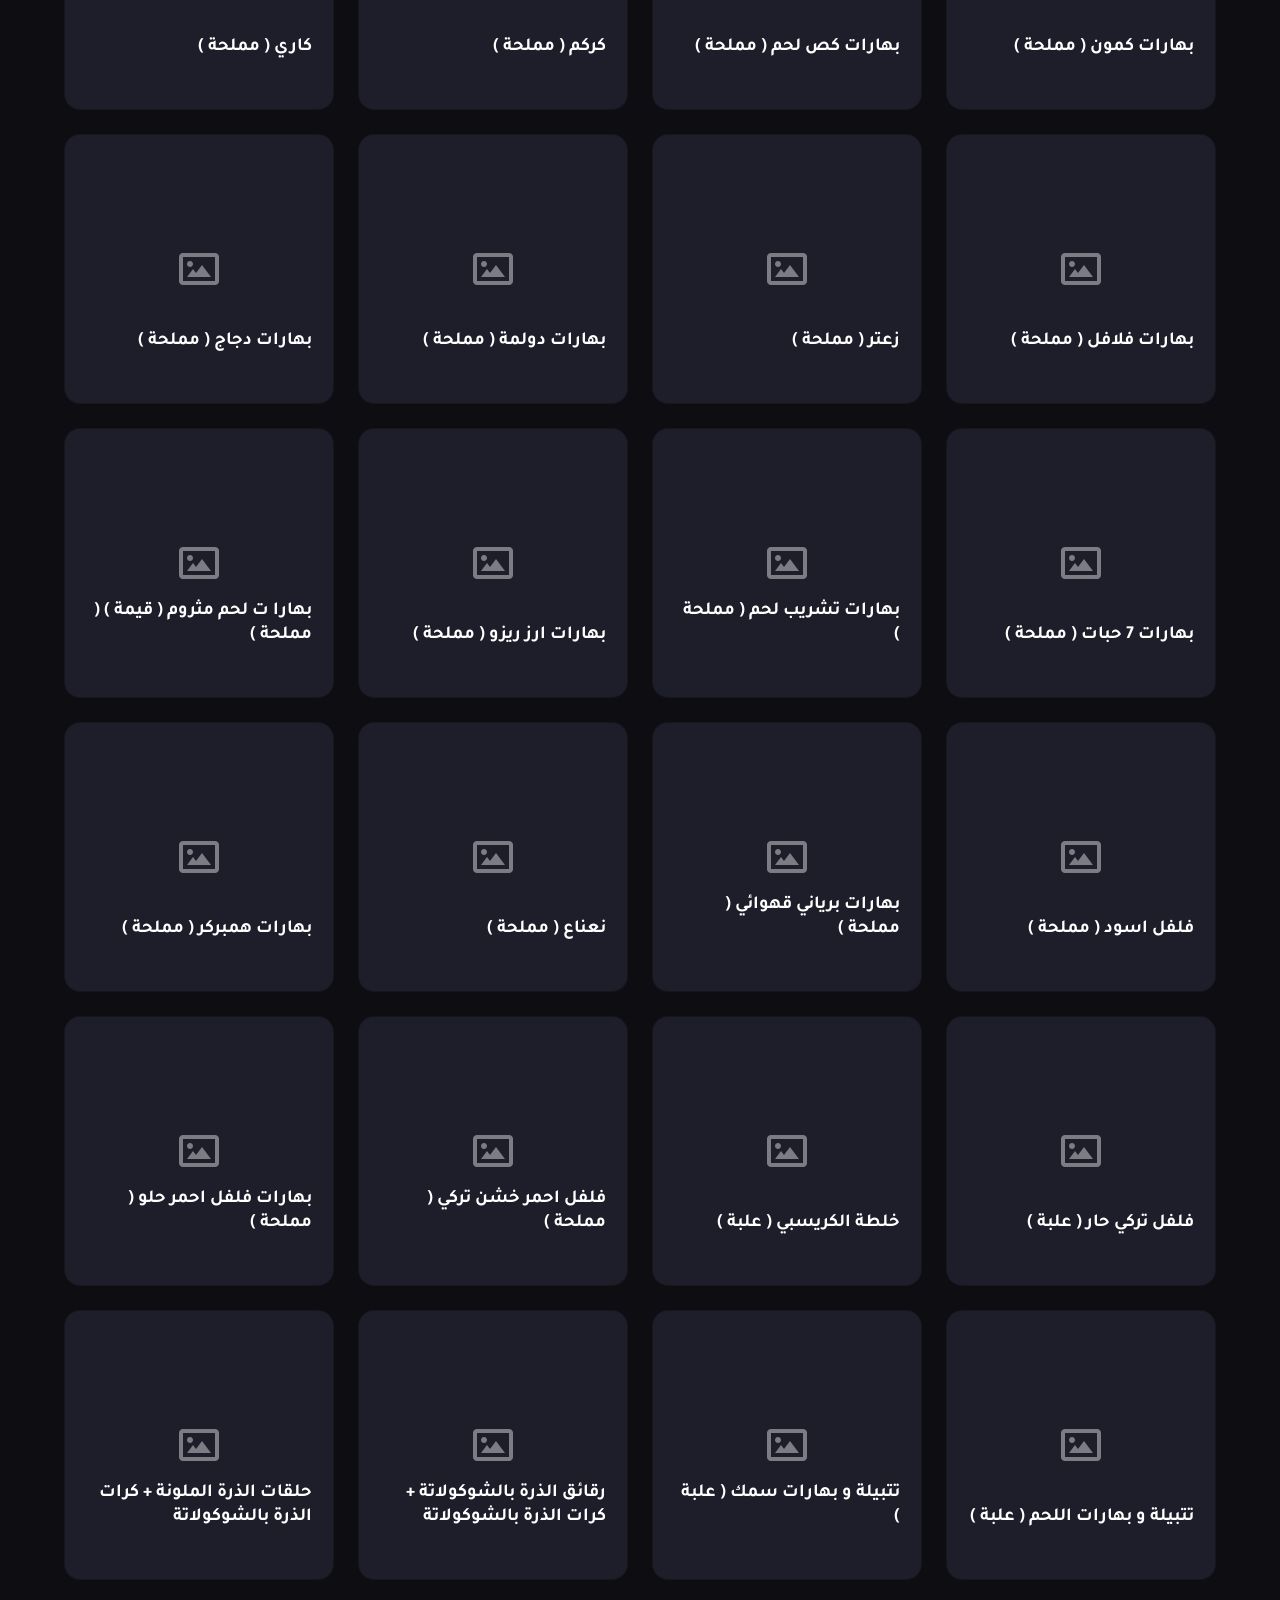
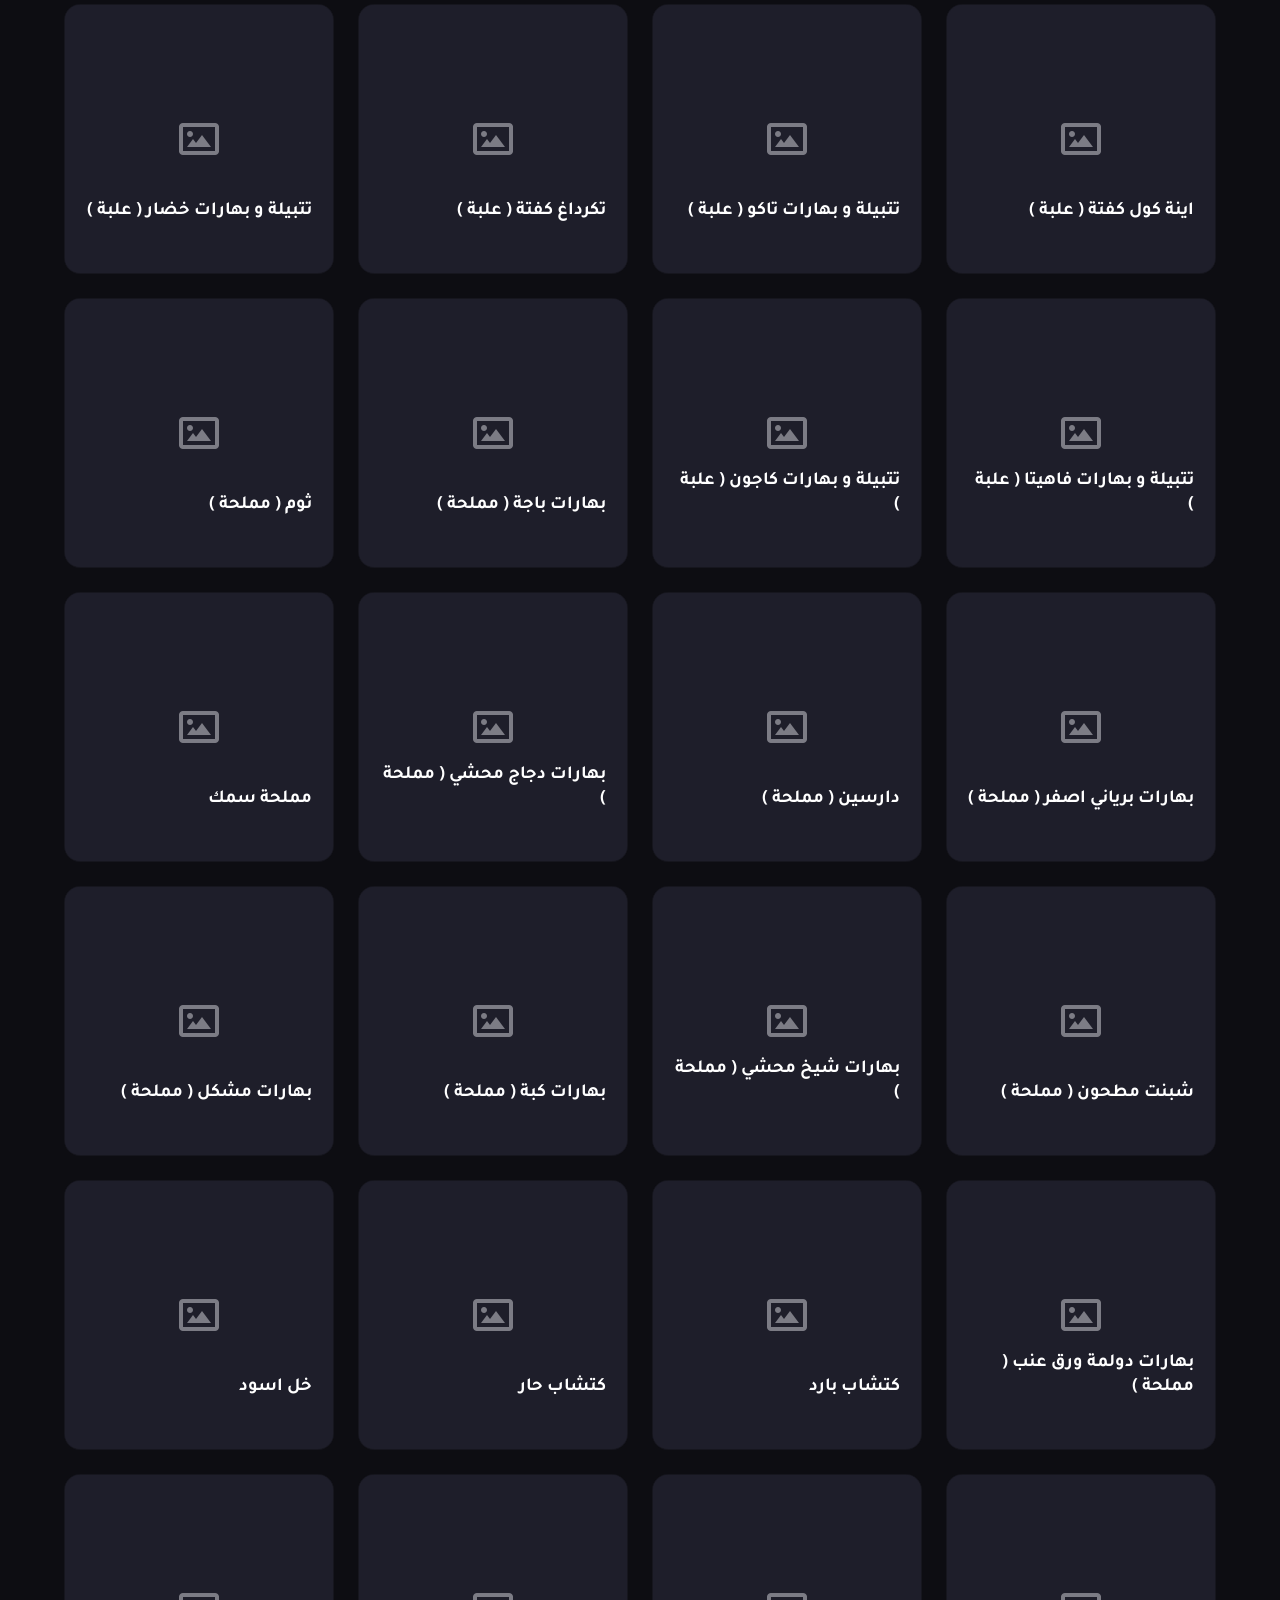
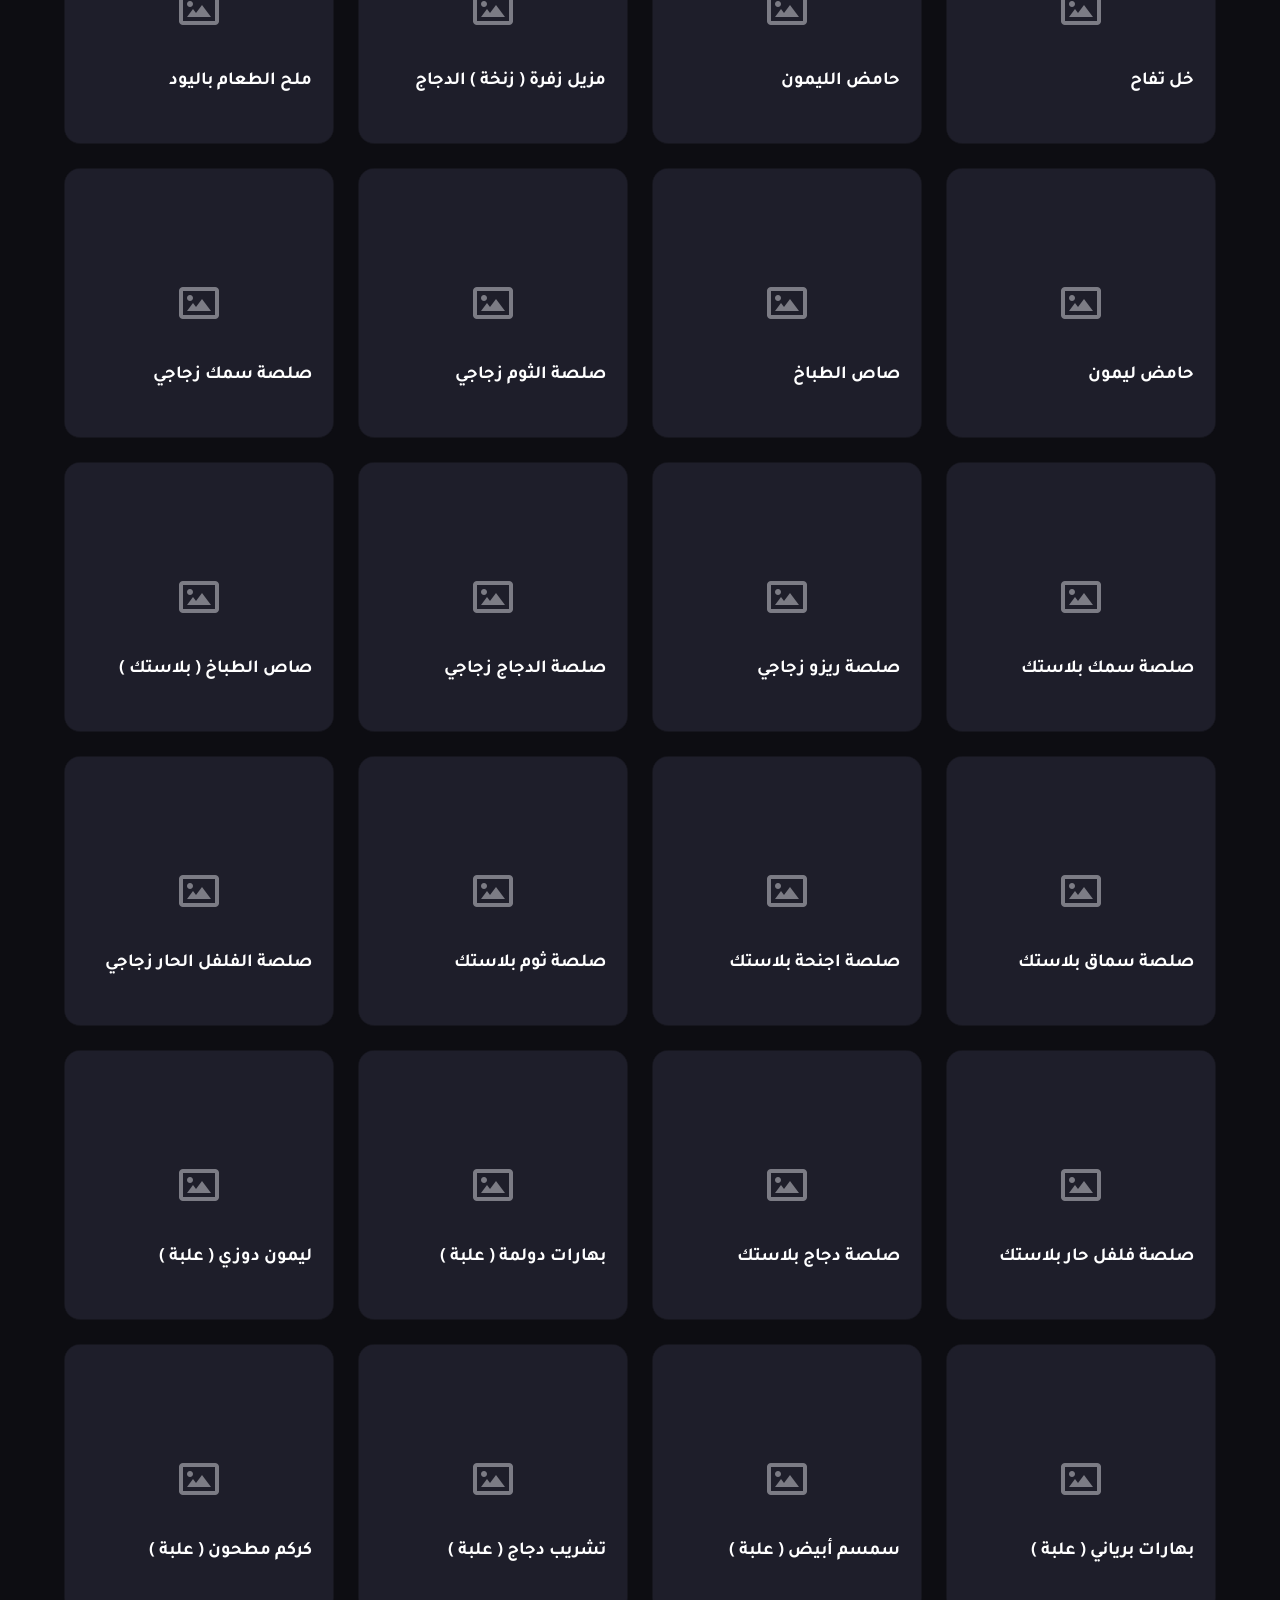
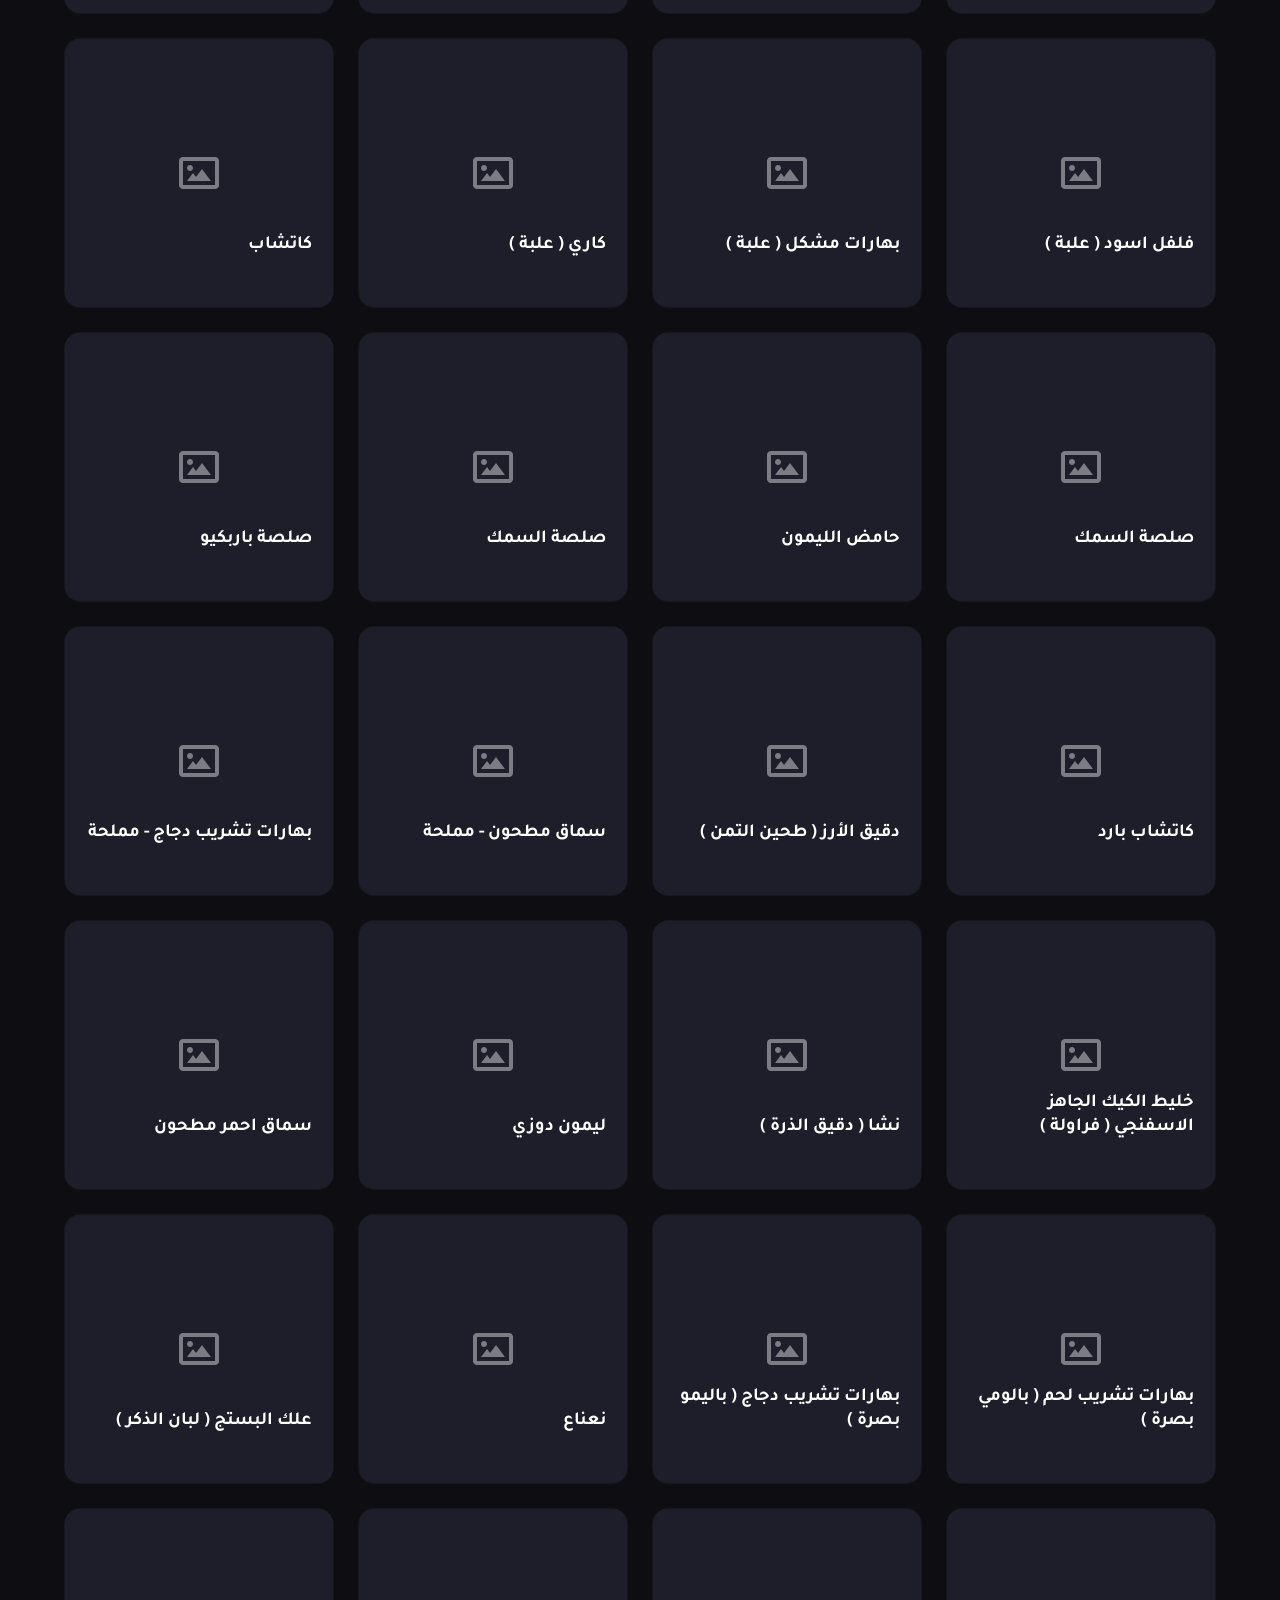
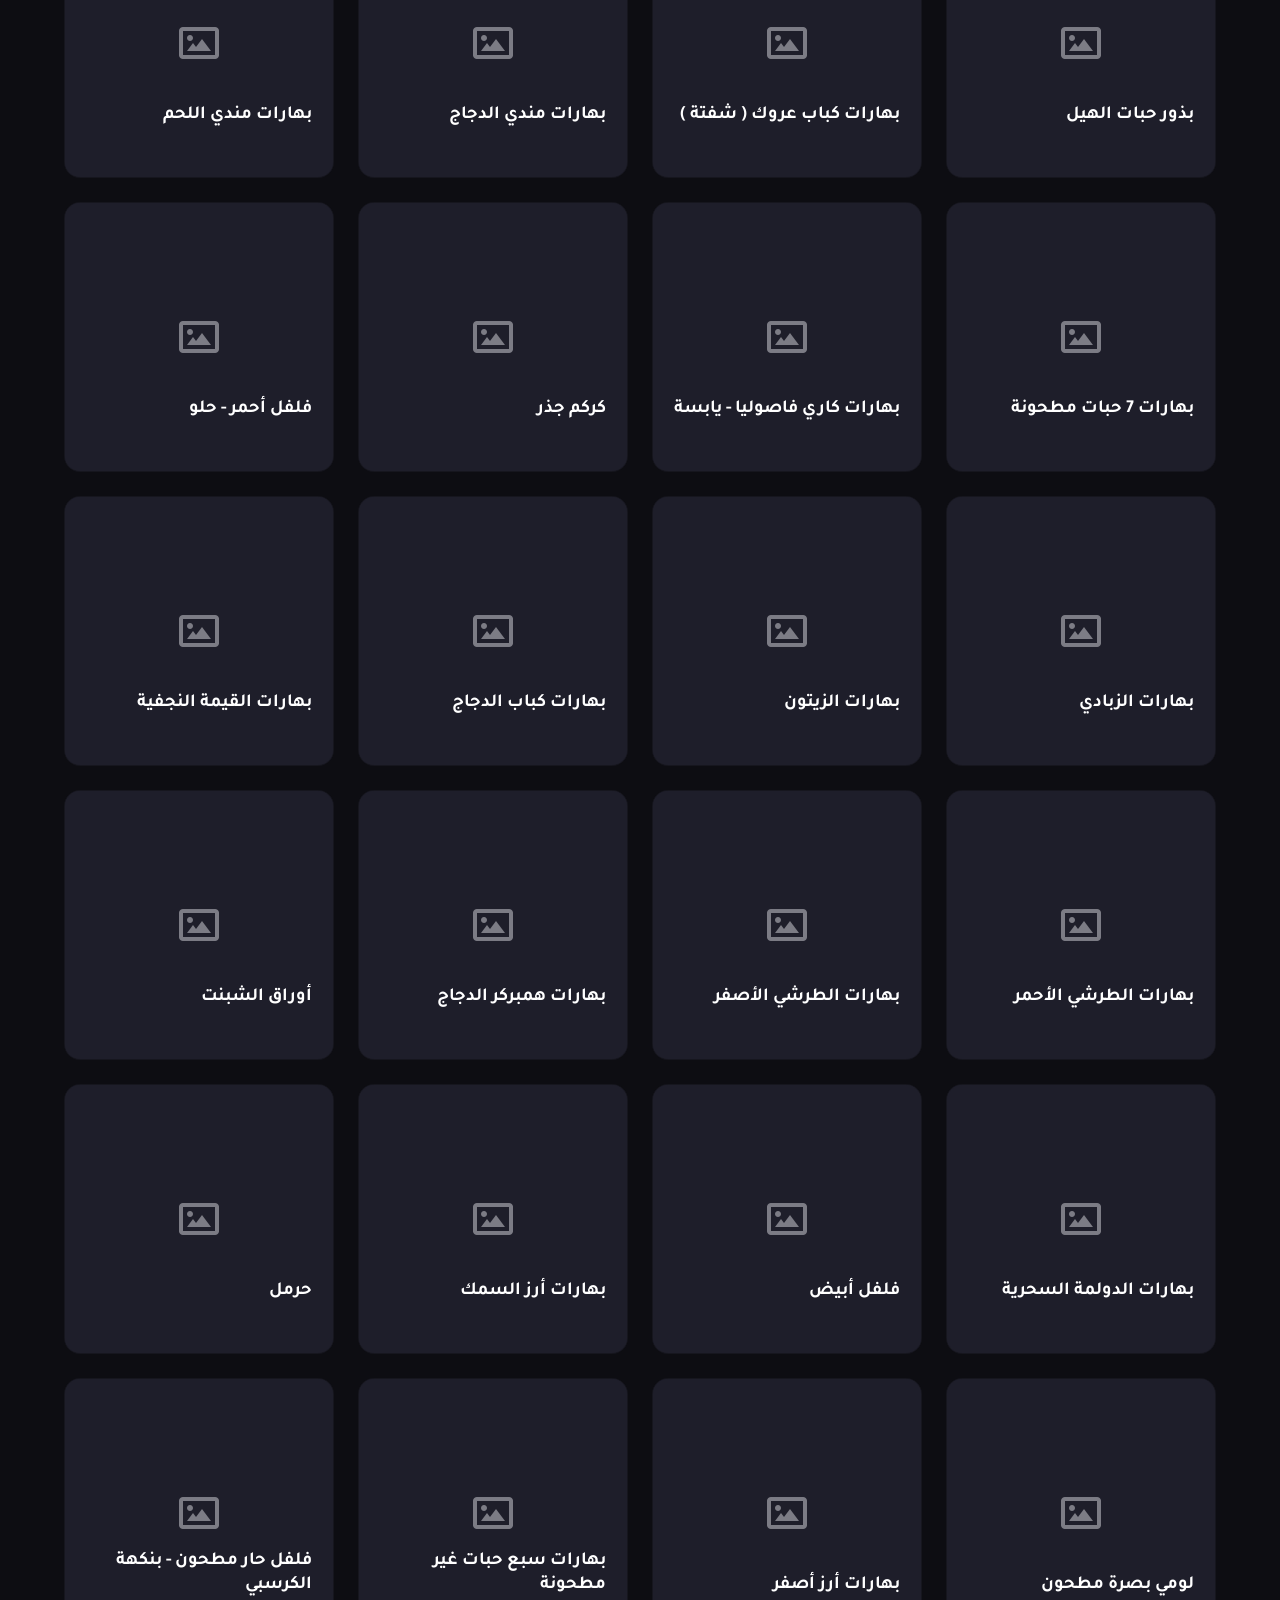
<file: live_index.html>
<!DOCTYPE html>
<html lang="ar">

<head>
    <meta charset="UTF-8">
    <meta name="viewport" content="width=device-width, initial-scale=1.0">
    <title>Al-Tabakh Premium Catalog</title>
    <!-- SEO Tags -->
    <meta name="description"
        content="Discover premium spices, sauces, and food supplies from Malek Al-Tabakh Company. With Al-Tabakh, life has a different taste.">
    <meta name="keywords" content="Al-Tabakh, spices, sauces, food, catalog, بهارات, الطباخ">
    <meta name="author" content="Malek Al-Tabakh Company">
    <meta property="og:title" content="Al-Tabakh Premium Catalog">
    <meta property="og:description"
        content="Premium spices, sauces, and food supplies. With Al-Tabakh, life has a different taste.">
    <meta property="og:type" content="website">
    <!-- Google Fonts -->
    <link rel="preconnect" href="https://fonts.googleapis.com">
    <link rel="preconnect" href="https://fonts.gstatic.com" crossorigin>
    <link
        href="https://fonts.googleapis.com/css2?family=Outfit:wght@300;400;500;600;700;800&family=Tajawal:wght@300;400;500;700;800&display=swap"
        rel="stylesheet">
    <!-- Boxicons -->
    <link href='https://unpkg.com/boxicons@2.1.4/css/boxicons.min.css' rel='stylesheet'>
    <!-- Styles -->
    <link rel="stylesheet" href="./style.css">
    <link rel="icon" type="image/x-icon" href="favicon.ico">
</head>

<body class="theme-dark lang-ar">

    <div id="loader" class="loader-wrapper">
        <div class="loader-content">
            <div class="spinner"></div>
            <span class="loader-text">AL-TABAKH</span>
        </div>
    </div>

    <header class="navbar glass-effect">
        <div class="container nav-content">
            <div class="logo">
                <span class="logo-icon"><i class='bx bxs-leaf'></i></span>
                <span class="logo-text">AL-TABAKH</span>
            </div>
            <div class="nav-actions">
                <div class="theme-switcher" id="themeSwitcher">
                    <button class="btn-icon" id="themeToggle" aria-label="Switch Theme">
                        <i class='bx bx-palette'></i>
                    </button>
                    <div class="theme-dropdown" id="themeDropdown">
                        <div class="theme-dropdown-label">Theme</div>
                        <div class="theme-options" id="themeOptions"></div>
                    </div>
                </div>
                <button id="langToggle" class="btn-icon" aria-label="Toggle Language">
                    <i class='bx bx-globe'></i>
                    <span class="lang-text">العربية</span>
                </button>
            </div>
        </div>
    </header>

    <main>
        <!-- Hero Section -->
        <section class="hero">
            <div class="hero-overlay"></div>
            <div class="container hero-content">
                <h1 class="hero-title" data-i18n="heroTitle">Premium Ingredients for Perfect Meals</h1>
                <p class="hero-subtitle" data-i18n="heroSubtitle">With Al-Tabakh, life has a different taste.</p>
                <div class="contact-badges">
                    <a data-contact="instagram" target="_blank" rel="noopener" class="badge">
                        <i class='bx bxl-instagram'></i> @altabakhfactory
                    </a>
                    <a data-contact="phone" class="badge">
                        <i class='bx bxs-phone'></i> +964 770 888 8389
                    </a>
                </div>
            </div>
        </section>

        <!-- Search Bar -->
        <div class="search-wrapper">
            <div class="container">
                <div class="search-bar glass-effect">
                    <i class='bx bx-search'></i>
                    <input type="text" id="searchInput" data-i18n-placeholder="searchPlaceholder"
                        placeholder="Search products..." autocomplete="off">
                </div>
            </div>
        </div>

        <!-- Category Sticky Navigation -->
        <nav class="category-nav-wrapper">
            <div class="category-nav scroll-hide glass-effect" id="categoryNav">
                <!-- Dynamically populated categories -->
            </div>
        </nav>

        <!-- Product Grid Section -->
        <section class="products-section container">
            <div class="section-header">
                <h2 id="currentCategoryTitle" class="section-title" data-i18n="allProducts">All Products</h2>
                <span id="productCount" class="product-count"></span>
            </div>

            <div class="product-grid" id="productGrid">
                <!-- Dynamically populated products -->
            </div>
        </section>
    </main>

    <!-- Footer -->
    <footer class="footer">
        <div class="footer-wave">
            <svg viewBox="0 0 1440 100" preserveAspectRatio="none">
                <path d="M0,40 C360,100 720,0 1080,60 C1260,90 1380,50 1440,40 L1440,100 L0,100 Z" fill="currentColor">
                </path>
            </svg>
        </div>
        <div class="container footer-content">
            <div class="footer-grid">
                <div class="footer-section footer-about">
                    <div class="footer-logo">
                        <span class="logo-icon"><i class='bx bxs-leaf'></i></span>
                        <span class="logo-text">AL-TABAKH</span>
                    </div>
                    <p class="footer-desc" data-i18n="footerAbout">Malek Al-Tabakh Company — Premium food manufacturing
                        since establishment. We craft the finest spices, sauces, and food supplies.</p>
                </div>
                <div class="footer-section">
                    <h3 class="footer-heading" data-i18n="footerContact">Contact Us</h3>
                    <ul class="footer-links">
                        <li>
                            <a data-contact="phone"><i class='bx bxs-phone'></i> +964 770 888 8389</a>
                        </li>
                        <li>
                            <a data-contact="instagram" target="_blank" rel="noopener"><i
                                    class='bx bxl-instagram'></i> @altabakhfactory</a>
                        </li>
                        <li>
                            <a data-contact="whatsapp" target="_blank" rel="noopener"><i
                                    class='bx bxl-whatsapp'></i> WhatsApp</a>
                        </li>
                    </ul>
                </div>
            </div>
            <div class="footer-bottom">
                <p data-i18n="footerRights">© 2026 Malek Al-Tabakh Company. All rights reserved.</p>
            </div>
        </div>
    </footer>

    <!-- Product Modal -->
    <div id="productModal" class="modal">
        <div class="modal-backdrop"></div>
        <div class="modal-content glass-card">
            <button class="modal-close" aria-label="Close"><i class='bx bx-x'></i></button>
            <div class="modal-body" id="modalBody">
                <!-- Dynamic Modal Content -->
            </div>
        </div>
    </div>

    <!-- Scroll to Top Button -->
    <button id="scrollTopBtn" class="scroll-top-btn" aria-label="Scroll to top">
        <i class='bx bx-chevron-up'></i>
    </button>

    <!-- Scripts -->
    <script src="./data.js"></script>
    <script src="./app.js"></script>
</body>

</html>
</file>
<file: admin.css>
/* =========================================================================
   Al-Tabakh Admin Panel — Styles
   ========================================================================= */

/* Google Fonts (same as catalog) */
@import url('https://fonts.googleapis.com/css2?family=Outfit:wght@300;400;500;600;700;800&family=Tajawal:wght@300;400;500;700;800&display=swap');

:root {
    --admin-bg: #FFFFFF;
    --admin-surface: #F5F5F7;
    --admin-surface-2: #EBEBEF;
    --admin-surface-3: #DDDDE3;
    --admin-border: rgba(0, 0, 0, 0.10);
    --admin-accent: #D11D1D;
    --admin-accent-soft: rgba(209, 29, 29, 0.08);
    --admin-green: #16a34a;
    --admin-green-soft: rgba(22, 163, 74, 0.10);
    --admin-yellow: #d97706;
    --admin-yellow-soft: rgba(217, 119, 6, 0.10);
    --admin-blue: #2563eb;
    --admin-blue-soft: rgba(37, 99, 235, 0.10);
    --admin-red-soft: rgba(239, 68, 68, 0.10);
    --text-primary: #1A1A2E;
    --text-secondary: rgba(26, 26, 46, 0.65);
    --text-muted: rgba(26, 26, 46, 0.40);
    --radius-sm: 6px;
    --radius-md: 10px;
    --radius-lg: 14px;
    --radius-xl: 20px;
    --radius-full: 50px;
    --sidebar-w: 240px;
    --transition: 0.2s cubic-bezier(0.4, 0, 0.2, 1);
}

/* ---- Reset ---- */
*,
*::before,
*::after {
    margin: 0;
    padding: 0;
    box-sizing: border-box;
}

html {
    scroll-behavior: smooth;
}

body {
    background: var(--admin-bg);
    color: var(--text-primary);
    font-family: 'Outfit', sans-serif;
    font-size: 14px;
    line-height: 1.6;
    overflow-x: hidden;
    -webkit-font-smoothing: antialiased;
}

a {
    color: inherit;
    text-decoration: none;
}

button {
    font-family: inherit;
    cursor: pointer;
}

input,
textarea,
select {
    font-family: inherit;
}

/* =========================================================================
   Login Screen
   ========================================================================= */
#loginScreen {
    position: fixed;
    inset: 0;
    background: var(--admin-bg);
    display: flex;
    align-items: center;
    justify-content: center;
    z-index: 9999;
    background-image: radial-gradient(ellipse at 20% 50%, rgba(209, 29, 29, 0.06) 0%, transparent 60%),
        radial-gradient(ellipse at 80% 20%, rgba(59, 130, 246, 0.04) 0%, transparent 60%);
}

#loginScreen.hidden {
    display: none;
}

.login-card {
    background: var(--admin-surface);
    border: 1px solid var(--admin-border);
    border-radius: var(--radius-xl);
    padding: 2.5rem 2rem;
    width: 100%;
    max-width: 380px;
    text-align: center;
    box-shadow: 0 24px 80px rgba(0, 0, 0, 0.1);
}

.login-logo {
    width: 60px;
    height: 60px;
    background: var(--admin-accent-soft);
    border-radius: var(--radius-lg);
    display: flex;
    align-items: center;
    justify-content: center;
    margin: 0 auto 1.2rem;
    font-size: 1.8rem;
    color: var(--admin-accent);
}

.login-card h1 {
    font-size: 1.4rem;
    font-weight: 700;
    margin-bottom: 0.3rem;
}

.login-card p {
    color: var(--text-muted);
    font-size: 0.85rem;
    margin-bottom: 1.8rem;
}

.login-field {
    position: relative;
    margin-bottom: 1rem;
}

.login-field i {
    position: absolute;
    left: 0.9rem;
    top: 50%;
    transform: translateY(-50%);
    color: var(--text-muted);
    font-size: 1.1rem;
}

.login-field input {
    width: 100%;
    padding: 0.75rem 1rem 0.75rem 2.6rem;
    background: var(--admin-surface-2);
    border: 1px solid var(--admin-border);
    border-radius: var(--radius-md);
    color: var(--text-primary);
    font-size: 0.95rem;
    outline: none;
    transition: border-color var(--transition);
}

.login-field input:focus {
    border-color: var(--admin-accent);
}

.login-error {
    color: #ef4444;
    font-size: 0.82rem;
    margin-top: -0.5rem;
    margin-bottom: 0.8rem;
    text-align: left;
    display: none;
}

.login-error.show {
    display: block;
}

.btn-login {
    width: 100%;
    padding: 0.85rem;
    background: var(--admin-accent);
    color: white;
    border: none;
    border-radius: var(--radius-md);
    font-size: 0.95rem;
    font-weight: 600;
    transition: opacity var(--transition);
}

.btn-login:hover {
    opacity: 0.88;
}

/* =========================================================================
   App Shell (sidebar + main)
   ========================================================================= */
#appShell {
    display: none;
    min-height: 100vh;
}

#appShell.active {
    display: flex;
}

/* ---- Sidebar ---- */
.sidebar {
    width: var(--sidebar-w);
    min-height: 100vh;
    background: var(--admin-surface);
    border-right: 1px solid var(--admin-border);
    display: flex;
    flex-direction: column;
    position: fixed;
    top: 0;
    left: 0;
    bottom: 0;
    z-index: 100;
    transition: transform var(--transition);
}

.sidebar-header {
    padding: 1.4rem 1.2rem;
    border-bottom: 1px solid var(--admin-border);
    display: flex;
    align-items: center;
    gap: 0.7rem;
}

.sidebar-logo-icon {
    width: 36px;
    height: 36px;
    background: var(--admin-accent-soft);
    border-radius: var(--radius-sm);
    display: flex;
    align-items: center;
    justify-content: center;
    color: var(--admin-accent);
    font-size: 1.1rem;
}

.sidebar-brand {
    font-weight: 700;
    font-size: 0.95rem;
    letter-spacing: 1px;
}

.sidebar-badge {
    font-size: 0.6rem;
    background: var(--admin-accent);
    color: white;
    padding: 0.1rem 0.4rem;
    border-radius: 4px;
    font-weight: 600;
    letter-spacing: 0.5px;
}

.sidebar-nav {
    flex: 1;
    padding: 1rem 0.7rem;
    display: flex;
    flex-direction: column;
    gap: 0.2rem;
    overflow-y: auto;
}

.nav-section-label {
    font-size: 0.68rem;
    font-weight: 600;
    letter-spacing: 1px;
    color: var(--text-muted);
    text-transform: uppercase;
    padding: 0.8rem 0.6rem 0.3rem;
}

.nav-item {
    display: flex;
    align-items: center;
    gap: 0.7rem;
    padding: 0.65rem 0.9rem;
    border-radius: var(--radius-sm);
    color: var(--text-secondary);
    font-size: 0.88rem;
    font-weight: 500;
    cursor: pointer;
    border: none;
    background: transparent;
    width: 100%;
    text-align: left;
    transition: background var(--transition), color var(--transition);
}

.nav-item i {
    font-size: 1.1rem;
    flex-shrink: 0;
}

.nav-item:hover {
    background: rgba(0, 0, 0, 0.05);
    color: var(--text-primary);
}

.nav-item.active {
    background: var(--admin-accent-soft);
    color: var(--admin-accent);
    font-weight: 600;
}

.sidebar-footer {
    padding: 0.8rem 0.7rem;
    border-top: 1px solid var(--admin-border);
    display: flex;
    flex-direction: column;
    gap: 0.3rem;
}

/* ---- Main Area ---- */
.main-area {
    margin-left: var(--sidebar-w);
    flex: 1;
    display: flex;
    flex-direction: column;
    min-height: 100vh;
}

.topbar {
    position: sticky;
    top: 0;
    background: rgba(255, 255, 255, 0.9);
    backdrop-filter: blur(12px);
    border-bottom: 1px solid var(--admin-border);
    padding: 0.8rem 2rem;
    display: flex;
    align-items: center;
    justify-content: space-between;
    z-index: 50;
}

.topbar-title {
    font-size: 1rem;
    font-weight: 600;
}

.topbar-actions {
    display: flex;
    align-items: center;
    gap: 0.6rem;
}

/* ---- Page Panels ---- */
.page-panel {
    display: none;
    padding: 2rem;
}

.page-panel.active {
    display: block;
}

.page-header {
    margin-bottom: 1.8rem;
    display: flex;
    align-items: center;
    justify-content: space-between;
    flex-wrap: wrap;
    gap: 1rem;
}

.page-header h2 {
    font-size: 1.4rem;
    font-weight: 700;
}

.page-header p {
    color: var(--text-muted);
    font-size: 0.85rem;
    margin-top: 0.2rem;
}

/* =========================================================================
   Buttons
   ========================================================================= */
.btn {
    display: inline-flex;
    align-items: center;
    gap: 0.4rem;
    padding: 0.55rem 1.1rem;
    border-radius: var(--radius-sm);
    font-size: 0.85rem;
    font-weight: 500;
    border: none;
    transition: opacity var(--transition), transform var(--transition);
    cursor: pointer;
    white-space: nowrap;
}

.btn:active {
    transform: scale(0.97);
}

.btn-primary {
    background: var(--admin-accent);
    color: white;
}

.btn-secondary {
    background: var(--admin-surface-2);
    color: var(--text-primary);
    border: 1px solid var(--admin-border);
}

.btn-success {
    background: var(--admin-green);
    color: #fff;
}

.btn-danger {
    background: #ef4444;
    color: white;
}

.btn-ghost {
    background: transparent;
    color: var(--text-secondary);
    border: 1px solid var(--admin-border);
}

.btn:hover {
    opacity: 0.85;
}

.btn-sm {
    padding: 0.35rem 0.75rem;
    font-size: 0.78rem;
}

.btn-icon-only {
    width: 32px;
    height: 32px;
    padding: 0;
    display: inline-flex;
    align-items: center;
    justify-content: center;
    border-radius: var(--radius-sm);
    border: 1px solid var(--admin-border);
    background: var(--admin-surface-2);
    color: var(--text-secondary);
    cursor: pointer;
    transition: var(--transition);
}

.btn-icon-only:hover {
    color: var(--text-primary);
    background: var(--admin-surface-3);
}

/* =========================================================================
   Sync Button (special)
   ========================================================================= */
#syncBtn {
    background: linear-gradient(135deg, var(--admin-green) 0%, #15803d 100%);
    color: #fff;
    font-weight: 700;
    box-shadow: 0 4px 14px rgba(22, 163, 74, 0.25);
}

#syncBtn:disabled {
    opacity: 0.5;
    cursor: not-allowed;
}

#syncBtn i {
    font-size: 1rem;
}

/* =========================================================================
   Forms & Inputs
   ========================================================================= */
.form-grid {
    display: grid;
    grid-template-columns: 1fr 1fr;
    gap: 1rem;
}

@media(max-width: 600px) {
    .form-grid {
        grid-template-columns: 1fr;
    }
}

.form-group {
    display: flex;
    flex-direction: column;
    gap: 0.35rem;
}

.form-group.full {
    grid-column: 1 / -1;
}

.form-group label {
    font-size: 0.78rem;
    font-weight: 600;
    color: var(--text-secondary);
    text-transform: uppercase;
    letter-spacing: 0.5px;
}

.form-control {
    padding: 0.65rem 0.9rem;
    background: var(--admin-surface-2);
    border: 1px solid var(--admin-border);
    border-radius: var(--radius-sm);
    color: var(--text-primary);
    font-size: 0.9rem;
    outline: none;
    transition: border-color var(--transition);
    width: 100%;
}

.form-control:focus {
    border-color: var(--admin-accent);
}

textarea.form-control {
    resize: vertical;
    min-height: 80px;
}

select.form-control {
    appearance: none;
}

/* Color picker */
.color-row {
    display: flex;
    align-items: center;
    gap: 0.6rem;
}

input[type="color"] {
    width: 40px;
    height: 38px;
    border: 1px solid var(--admin-border);
    border-radius: var(--radius-sm);
    background: var(--admin-surface-2);
    padding: 2px;
    cursor: pointer;
}

/* =========================================================================
   Cards / Sections
   ========================================================================= */
.card {
    background: var(--admin-surface);
    border: 1px solid var(--admin-border);
    border-radius: var(--radius-lg);
    padding: 1.5rem;
    margin-bottom: 1.5rem;
}

.card-header {
    display: flex;
    align-items: center;
    justify-content: space-between;
    margin-bottom: 1.2rem;
    flex-wrap: wrap;
    gap: 0.5rem;
}

.card-title {
    font-size: 0.95rem;
    font-weight: 600;
}

.card-body {
    padding-top: 0.5rem;
}

.card-note {
    font-size: 0.78rem;
    color: var(--text-muted);
    background: var(--admin-yellow-soft);
    border: 1px solid rgba(217, 119, 6, 0.2);
    border-radius: var(--radius-sm);
    padding: 0.6rem 0.8rem;
    margin-bottom: 1rem;
    display: flex;
    align-items: center;
    gap: 0.5rem;
    line-height: 1.5;
}

.card-note i {
    font-size: 1.1rem;
    color: var(--admin-yellow);
    flex-shrink: 0;
}

/* =========================================================================
   Table
   ========================================================================= */
.table-wrapper {
    overflow-x: auto;
    border-radius: var(--radius-md);
    border: 1px solid var(--admin-border);
}

table {
    width: 100%;
    border-collapse: collapse;
    font-size: 0.85rem;
}

thead {
    background: var(--admin-surface-2);
}

thead th {
    padding: 0.75rem 1rem;
    text-align: left;
    font-weight: 600;
    font-size: 0.75rem;
    text-transform: uppercase;
    letter-spacing: 0.5px;
    color: var(--text-muted);
    white-space: nowrap;
}

tbody tr {
    border-top: 1px solid var(--admin-border);
    transition: background var(--transition);
}

tbody tr:hover {
    background: var(--admin-surface-2);
}

tbody td {
    padding: 0.75rem 1rem;
    vertical-align: middle;
    color: var(--text-primary);
}

.td-img {
    width: 48px;
    height: 48px;
    object-fit: cover;
    border-radius: var(--radius-sm);
    background: var(--admin-surface-3);
    display: flex;
    align-items: center;
    justify-content: center;
}

.td-img-placeholder {
    width: 48px;
    height: 48px;
    background: var(--admin-surface-3);
    border-radius: var(--radius-sm);
    display: flex;
    align-items: center;
    justify-content: center;
    color: var(--text-muted);
}

.td-actions {
    display: flex;
    gap: 0.4rem;
}

.badge-cat {
    display: inline-block;
    padding: 0.15rem 0.55rem;
    background: var(--admin-accent-soft);
    color: var(--admin-accent);
    border-radius: var(--radius-full);
    font-size: 0.72rem;
    font-weight: 600;
}

.truncate {
    max-width: 180px;
    white-space: nowrap;
    overflow: hidden;
    text-overflow: ellipsis;
}

/* Search bar in table header */
.table-search {
    display: flex;
    align-items: center;
    gap: 0.5rem;
    background: var(--admin-surface-2);
    border: 1px solid var(--admin-border);
    border-radius: var(--radius-sm);
    padding: 0.45rem 0.8rem;
    max-width: 260px;
}

.table-search i {
    color: var(--text-muted);
}

.table-search input {
    background: transparent;
    border: none;
    outline: none;
    color: var(--text-primary);
    font-size: 0.85rem;
    width: 100%;
}

input[type="checkbox"] {
    width: 16px;
    height: 16px;
    cursor: pointer;
    accent-color: var(--admin-accent);
}

/* =========================================================================
   Modal (Admin)
   ========================================================================= */
.admin-modal-overlay {
    position: fixed;
    inset: 0;
    background: rgba(0, 0, 0, 0.4);
    backdrop-filter: blur(6px);
    z-index: 500;
    display: flex;
    align-items: center;
    justify-content: center;
    padding: 1rem;
    opacity: 0;
    pointer-events: none;
    transition: opacity var(--transition);
}

.admin-modal-overlay.active {
    opacity: 1;
    pointer-events: auto;
}

.admin-modal {
    background: var(--admin-surface);
    border: 1px solid var(--admin-border);
    border-radius: var(--radius-xl);
    padding: 1.8rem;
    width: 100%;
    max-width: 680px;
    max-height: 90vh;
    overflow-y: auto;
    transform: scale(0.95) translateY(16px);
    transition: transform 0.25s cubic-bezier(0.16, 1, 0.3, 1);
}

.admin-modal-overlay.active .admin-modal {
    transform: scale(1) translateY(0);
}

.admin-modal-header {
    display: flex;
    align-items: center;
    justify-content: space-between;
    margin-bottom: 1.4rem;
}

.admin-modal-header h3 {
    font-size: 1.1rem;
    font-weight: 700;
}

.admin-modal-footer {
    display: flex;
    justify-content: flex-end;
    gap: 0.7rem;
    margin-top: 1.4rem;
    padding-top: 1.2rem;
    border-top: 1px solid var(--admin-border);
}

/* =========================================================================
   Confirm Dialog
   ========================================================================= */
.confirm-overlay {
    position: fixed;
    inset: 0;
    background: rgba(0, 0, 0, 0.4);
    z-index: 600;
    display: flex;
    align-items: center;
    justify-content: center;
    padding: 1rem;
    opacity: 0;
    pointer-events: none;
    transition: opacity var(--transition);
}

.confirm-overlay.active {
    opacity: 1;
    pointer-events: auto;
}

.confirm-box {
    background: var(--admin-surface);
    border: 1px solid var(--admin-border);
    border-radius: var(--radius-lg);
    padding: 1.8rem;
    max-width: 380px;
    width: 100%;
    text-align: center;
}

.confirm-icon {
    font-size: 2.5rem;
    color: #ef4444;
    margin-bottom: 0.8rem;
}

.confirm-box h3 {
    font-size: 1.1rem;
    font-weight: 700;
    margin-bottom: 0.5rem;
}

.confirm-box p {
    color: var(--text-muted);
    font-size: 0.88rem;
    margin-bottom: 1.4rem;
}

.confirm-actions {
    display: flex;
    gap: 0.7rem;
    justify-content: center;
}

/* =========================================================================
   Toast
   ========================================================================= */
#toastContainer {
    position: fixed;
    bottom: 1.5rem;
    right: 1.5rem;
    z-index: 9000;
    display: flex;
    flex-direction: column;
    gap: 0.6rem;
    pointer-events: none;
}

.toast {
    background: var(--admin-surface);
    border: 1px solid var(--admin-border);
    border-radius: var(--radius-md);
    padding: 0.8rem 1.2rem;
    display: flex;
    align-items: center;
    gap: 0.6rem;
    font-size: 0.88rem;
    font-weight: 500;
    box-shadow: 0 8px 32px rgba(0, 0, 0, 0.12);
    animation: toastIn 0.3s ease both;
    pointer-events: auto;
    min-width: 240px;
}

.toast.success i {
    color: var(--admin-green);
}

.toast.error i {
    color: #ef4444;
}

.toast.info i {
    color: var(--admin-blue);
}

.toast.warning i {
    color: var(--admin-yellow);
}

@keyframes toastIn {
    from {
        opacity: 0;
        transform: translateY(12px);
    }

    to {
        opacity: 1;
        transform: translateY(0);
    }
}

/* =========================================================================
   Stats Cards
   ========================================================================= */
.stats-grid {
    display: grid;
    grid-template-columns: repeat(auto-fill, minmax(180px, 1fr));
    gap: 1rem;
    margin-bottom: 1.8rem;
}

.stat-card {
    background: var(--admin-surface);
    border: 1px solid var(--admin-border);
    border-radius: var(--radius-lg);
    padding: 1.2rem 1.4rem;
    display: flex;
    align-items: center;
    gap: 1rem;
}

.stat-icon {
    width: 44px;
    height: 44px;
    border-radius: var(--radius-md);
    display: flex;
    align-items: center;
    justify-content: center;
    font-size: 1.3rem;
    flex-shrink: 0;
}

.stat-icon.red {
    background: var(--admin-accent-soft);
    color: var(--admin-accent);
}

.stat-icon.green {
    background: var(--admin-green-soft);
    color: var(--admin-green);
}

.stat-icon.blue {
    background: var(--admin-blue-soft);
    color: var(--admin-blue);
}

.stat-icon.yellow {
    background: var(--admin-yellow-soft);
    color: var(--admin-yellow);
}

.stat-val {
    font-size: 1.7rem;
    font-weight: 800;
    line-height: 1;
}

.stat-label {
    color: var(--text-muted);
    font-size: 0.78rem;
    margin-top: 0.15rem;
}

/* =========================================================================
   Color Preview
   ========================================================================= */
.color-preview-bar {
    height: 8px;
    border-radius: 4px;
    margin-top: 0.8rem;
    background: linear-gradient(90deg, var(--preview-accent, #D11D1D), var(--preview-bg, #0D0D12));
    transition: background 0.3s ease;
}

/* =========================================================================
   Scrollbar
   ========================================================================= */
::-webkit-scrollbar {
    width: 5px;
    height: 5px;
}

::-webkit-scrollbar-track {
    background: transparent;
}

::-webkit-scrollbar-thumb {
    background: var(--admin-surface-3);
    border-radius: 10px;
}

/* =========================================================================
   Utility
   ========================================================================= */
.hidden {
    display: none !important;
}

.text-muted {
    color: var(--text-muted);
}

.text-success {
    color: var(--admin-green);
}

.text-danger {
    color: #ef4444;
}

.flex-center {
    display: flex;
    align-items: center;
    gap: 0.5rem;
}

.mt-1 {
    margin-top: 0.5rem;
}

.mt-2 {
    margin-top: 1rem;
}

/* =========================================================================
   Responsive
   ========================================================================= */
@media (max-width: 768px) {
    .sidebar {
        transform: translateX(-100%);
    }

    .sidebar.open {
        transform: translateX(0);
    }

    .main-area {
        margin-left: 0;
    }

    .page-panel {
        padding: 1rem;
    }

    .form-grid {
        grid-template-columns: 1fr;
    }

    .stats-grid {
        grid-template-columns: 1fr 1fr;
    }

    #sidebarToggle {
        display: flex !important;
    }
}

#sidebarToggle {
    display: none;
}
</file>
<file: style.css>
/* =========================================================================
   Design Tokens & CSS Variables
   ========================================================================= */
:root {
    /* Colors */
    --clr-brand-red: #D11D1D;
    --clr-brand-red-light: #E93C3C;
    --clr-brand-red-dark: #A51414;
    --clr-brand-gold: #D4A853;

    --clr-dark-base: #FFFFFF;
    --clr-dark-surface: #F5F5F7;
    --clr-dark-surface-2: #EBEBEF;
    --clr-dark-surface-3: #DDDDE3;
    --clr-dark-border: rgba(255, 255, 255, 0.10);

    --clr-text-primary: #F0F0F5;
    --clr-text-secondary: rgba(240, 240, 245, 0.70);
    --clr-text-muted: rgba(240, 240, 245, 0.45);

    /* Typography */
    --font-primary: 'Outfit', sans-serif;
    --font-arabic: 'Tajawal', sans-serif;

    /* Transitions */
    --transition-fast: 0.2s cubic-bezier(0.4, 0, 0.2, 1);
    --transition-smooth: 0.4s cubic-bezier(0.16, 1, 0.3, 1);
    --transition-bounce: 0.5s cubic-bezier(0.34, 1.56, 0.64, 1);

    /* Shadows */
    --shadow-soft: 0 8px 32px rgba(0, 0, 0, 0.12);
    --shadow-card: 0 4px 20px rgba(0, 0, 0, 0.08);

    /* Layout */
    --nav-height: 70px;
    --container-max: 1200px;
    --radius-sm: 8px;
    --radius-md: 12px;
    --radius-lg: 16px;
    --radius-xl: 24px;
    --radius-full: 50px;
}

/* =========================================================================
   Base Styles
   ========================================================================= */
* {
    margin: 0;
    padding: 0;
    box-sizing: border-box;
}

html {
    scroll-behavior: smooth;
}

body {
    background-color: var(--clr-dark-base);
    color: var(--clr-text-primary);
    font-family: var(--font-primary);
    line-height: 1.6;
    overflow-x: hidden;
    -webkit-font-smoothing: antialiased;
    -moz-osx-font-smoothing: grayscale;
}

/* Arabic Language Support */
body.lang-ar {
    direction: rtl;
    font-family: var(--font-arabic);
}

a {
    color: inherit;
    text-decoration: none;
}

.container {
    width: 100%;
    max-width: var(--container-max);
    margin: 0 auto;
    padding: 0 1.5rem;
}

/* =========================================================================
   Utilities
   ========================================================================= */
.glass-effect {
    background: color-mix(in srgb, var(--clr-navbar-bg, var(--clr-dark-surface)) 90%, transparent);
    backdrop-filter: blur(16px);
    -webkit-backdrop-filter: blur(16px);
    border-bottom: 1px solid var(--clr-dark-border);
}

/* Section header actions (count + sort) */
.section-header-actions {
    display: flex;
    align-items: center;
    gap: 0.75rem;
}

.sort-select {
    background: var(--clr-dark-surface-2);
    color: var(--clr-text-primary);
    border: 1px solid var(--clr-dark-border);
    border-radius: var(--radius-sm);
    padding: 0.35rem 0.75rem;
    font-size: 0.8rem;
    font-family: inherit;
    cursor: pointer;
    outline: none;
    transition: border-color var(--transition-fast);
}

.sort-select:hover,
.sort-select:focus {
    border-color: var(--clr-brand-red);
}

.sort-select option {
    background: var(--clr-dark-surface);
    color: var(--clr-text-primary);
}

/* Category count badge */
.cat-count-badge {
    display: inline-flex;
    align-items: center;
    justify-content: center;
    min-width: 18px;
    height: 18px;
    padding: 0 5px;
    border-radius: 9px;
    background: var(--clr-brand-red);
    color: #fff;
    font-size: 0.65rem;
    font-weight: 700;
    line-height: 1;
    margin-left: 0.4rem;
}

body.lang-ar .cat-count-badge {
    margin-left: 0;
    margin-right: 0.4rem;
}

/* New product badge */
.product-badge-new {
    position: absolute;
    top: 8px;
    left: 8px;
    z-index: 2;
    background: var(--clr-brand-red);
    color: #fff;
    font-size: 0.65rem;
    font-weight: 700;
    padding: 2px 8px;
    border-radius: 4px;
    letter-spacing: 0.5px;
    text-transform: uppercase;
}

body.lang-ar .product-badge-new {
    left: auto;
    right: 8px;
}

/* Product hover actions overlay */
.product-hover-overlay {
    position: absolute;
    inset: 0;
    background: rgba(0, 0, 0, 0.5);
    display: flex;
    align-items: center;
    justify-content: center;
    opacity: 0;
    transition: opacity var(--transition-smooth);
    z-index: 2;
}

.product-card:hover .product-hover-overlay {
    opacity: 1;
}

.product-hover-actions {
    display: flex;
    gap: 0.5rem;
}

.hover-btn {
    width: 40px;
    height: 40px;
    border-radius: 50%;
    border: none;
    background: rgba(255, 255, 255, 0.15);
    backdrop-filter: blur(8px);
    color: #fff;
    font-size: 1.15rem;
    display: flex;
    align-items: center;
    justify-content: center;
    cursor: pointer;
    transition: all var(--transition-fast);
    text-decoration: none;
}

.hover-btn:hover {
    background: var(--clr-brand-red);
    transform: scale(1.1);
}

.hover-btn-whatsapp:hover {
    background: #25D366;
}

.glass-card {
    background: color-mix(in srgb, var(--clr-dark-surface-2) 70%, transparent);
    backdrop-filter: blur(12px);
    border: 1px solid var(--clr-dark-border);
    border-radius: var(--radius-lg);
}

/* =========================================================================
   Loader
   ========================================================================= */
.loader-wrapper {
    position: fixed;
    inset: 0;
    background: var(--clr-dark-base);
    z-index: 9999;
    display: flex;
    justify-content: center;
    align-items: center;
    transition: opacity 0.5s ease, visibility 0.5s ease;
}

.loader-wrapper.hidden {
    opacity: 0;
    visibility: hidden;
    pointer-events: none;
}

.loader-content {
    display: flex;
    flex-direction: column;
    align-items: center;
    gap: 1.5rem;
}

.spinner {
    width: 48px;
    height: 48px;
    border: 3px solid var(--clr-dark-surface-3);
    border-top-color: var(--clr-brand-red);
    border-radius: 50%;
    animation: spin 0.8s linear infinite;
}

.loader-text {
    font-size: 1.2rem;
    font-weight: 700;
    letter-spacing: 4px;
    color: var(--clr-text-muted);
    animation: pulse 1.5s ease-in-out infinite;
}

@keyframes spin {
    to {
        transform: rotate(360deg);
    }
}

@keyframes pulse {

    0%,
    100% {
        opacity: 0.4;
    }

    50% {
        opacity: 1;
    }
}

/* =========================================================================
   Navbar
   ========================================================================= */
.navbar {
    position: fixed;
    top: 0;
    width: 100%;
    height: var(--nav-height);
    z-index: 1000;
    display: flex;
    align-items: center;
    transition: background var(--transition-fast), box-shadow var(--transition-fast);
}

.navbar.scrolled {
    background: color-mix(in srgb, var(--clr-dark-base) 95%, transparent) !important;
    box-shadow: 0 2px 20px rgba(0, 0, 0, 0.08);
}

.nav-content {
    display: flex;
    justify-content: space-between;
    align-items: center;
}

.logo {
    display: flex;
    align-items: center;
    gap: 0.6rem;
}

.logo-icon {
    font-size: 1.6rem;
    color: var(--clr-brand-red);
    display: flex;
}

.logo-text {
    font-size: 1.4rem;
    font-weight: 800;
    letter-spacing: 3px;
    color: var(--clr-text-primary);
    text-transform: uppercase;
}

.nav-actions {
    display: flex;
    align-items: center;
    gap: 0.5rem;
}

.btn-icon {
    background: transparent;
    border: 1px solid transparent;
    color: var(--clr-text-secondary);
    font-size: 1.3rem;
    cursor: pointer;
    display: flex;
    align-items: center;
    gap: 0.4rem;
    padding: 0.5rem 0.8rem;
    border-radius: var(--radius-sm);
    transition: var(--transition-fast);
    font-family: inherit;
}

.btn-icon:hover {
    background: rgba(255, 255, 255, 0.08);
    color: var(--clr-text-primary);
    border-color: var(--clr-dark-border);
}

.lang-text {
    font-size: 0.85rem;
    font-weight: 500;
    font-family: var(--font-arabic);
}

/* =========================================================================
   Hero Section
   ========================================================================= */
.hero {
    position: relative;
    height: 55vh;
    min-height: 380px;
    max-height: 550px;
    display: flex;
    align-items: center;
    background-size: cover;
    background-position: center;
    background-attachment: fixed;
    background-color: var(--clr-dark-base);
    margin-top: var(--nav-height);
}

@media (max-width: 768px) {
    .hero {
        background-attachment: scroll;
    }
}

.hero-overlay {
    position: absolute;
    inset: 0;
    background: linear-gradient(135deg,
            rgba(0, 0, 0, 0.70) 0%,
            rgba(0, 0, 0, 0.45) 50%,
            rgba(0, 0, 0, 0.20) 100%);
}

.hero-content {
    position: relative;
    z-index: 1;
    max-width: 600px;
}

.hero-title {
    font-size: clamp(2rem, 5vw, 3.5rem);
    font-weight: 700;
    line-height: 1.1;
    margin-bottom: 0.8rem;
    animation: slideUp 0.8s ease both;
    color: #fff;
}

.hero-subtitle {
    font-size: 1.1rem;
    color: rgba(255, 255, 255, 0.75);
    margin-bottom: 1.5rem;
    animation: slideUp 0.8s ease 0.1s both;
}

.contact-badges {
    display: flex;
    flex-wrap: wrap;
    gap: 0.8rem;
    animation: slideUp 0.8s ease 0.2s both;
}

.badge {
    display: inline-flex;
    align-items: center;
    gap: 0.4rem;
    padding: 0.5rem 1rem;
    background: rgba(255, 255, 255, 0.15);
    backdrop-filter: blur(4px);
    border-radius: var(--radius-full);
    font-size: 0.85rem;
    border: 1px solid rgba(255, 255, 255, 0.25);
    color: rgba(255, 255, 255, 0.9);
    transition: var(--transition-fast);
    cursor: pointer;
}

.badge:hover {
    background: rgba(255, 255, 255, 0.25);
    color: #fff;
    border-color: rgba(255, 255, 255, 0.4);
}

@keyframes slideUp {
    from {
        opacity: 0;
        transform: translateY(25px);
    }

    to {
        opacity: 1;
        transform: translateY(0);
    }
}

/* =========================================================================
   Theme Switcher
   ========================================================================= */
.theme-switcher {
    position: relative;
}

.theme-dropdown {
    position: absolute;
    top: calc(100% + 8px);
    right: 0;
    background: var(--clr-dark-surface);
    border: 1px solid var(--clr-dark-border);
    border-radius: var(--radius-md);
    padding: 0.5rem;
    min-width: 170px;
    opacity: 0;
    pointer-events: none;
    transform: translateY(8px);
    transition: var(--transition-fast);
    z-index: 200;
    box-shadow: var(--shadow-soft);
}

.theme-dropdown.open {
    opacity: 1;
    pointer-events: auto;
    transform: translateY(0);
}

.theme-dropdown-label {
    font-size: 0.7rem;
    font-weight: 600;
    text-transform: uppercase;
    letter-spacing: 1px;
    color: var(--clr-text-muted);
    padding: 0.3rem 0.6rem 0.5rem;
}

.theme-options {
    display: flex;
    flex-direction: column;
    gap: 2px;
}

.theme-option {
    display: flex;
    align-items: center;
    gap: 0.6rem;
    padding: 0.5rem 0.6rem;
    border: none;
    border-radius: var(--radius-sm);
    background: transparent;
    color: var(--clr-text-secondary);
    font-size: 0.85rem;
    font-family: inherit;
    cursor: pointer;
    transition: var(--transition-fast);
    text-align: left;
    width: 100%;
}

.theme-option:hover {
    background: var(--clr-dark-surface-2);
    color: var(--clr-text-primary);
}

.theme-option.active {
    color: var(--clr-brand-red);
    font-weight: 500;
}

.theme-option i:first-child {
    font-size: 1.1rem;
    width: 1.2rem;
    text-align: center;
}

.theme-option i:last-child {
    margin-left: auto;
    font-size: 0.9rem;
}

.theme-option span {
    flex: 1;
}

body.lang-ar .theme-dropdown {
    right: auto;
    left: 0;
}

body.lang-ar .theme-option {
    text-align: right;
}

/* =========================================================================
   Search Bar
   ========================================================================= */
.search-wrapper {
    position: relative;
    z-index: 50;
    margin-top: -1.5rem;
    margin-bottom: 0.5rem;
}

.search-bar {
    display: flex;
    align-items: center;
    gap: 0.8rem;
    padding: 0.9rem 1.5rem;
    border-radius: var(--radius-full);
    border: 1px solid var(--clr-dark-border);
    max-width: 500px;
    margin: 0 auto;
    transition: var(--transition-fast);
}

.search-bar:focus-within {
    border-color: var(--clr-brand-red);
    box-shadow: 0 0 0 3px color-mix(in srgb, var(--clr-brand-red) 15%, transparent);
}

.search-bar i {
    font-size: 1.3rem;
    color: var(--clr-text-muted);
}

.search-bar input {
    flex: 1;
    background: transparent;
    border: none;
    outline: none;
    color: var(--clr-text-primary);
    font-size: 1rem;
    font-family: inherit;
}

.search-bar input::placeholder {
    color: var(--clr-text-muted);
}

body.lang-ar .search-bar input {
    font-family: var(--font-arabic);
    text-align: right;
}

/* =========================================================================
   Category Navigation
   ========================================================================= */
.category-nav-wrapper {
    position: sticky;
    top: var(--nav-height);
    z-index: 99;
}

.category-nav {
    display: flex;
    gap: 0.6rem;
    padding: 0.8rem 1.5rem;
    overflow-x: auto;
    scrollbar-width: none;
    -ms-overflow-style: none;
}

.category-nav::-webkit-scrollbar {
    display: none;
}

.cat-btn {
    white-space: nowrap;
    padding: 0.6rem 1.2rem;
    background: var(--clr-dark-surface-2);
    border: 1px solid var(--clr-dark-border);
    color: var(--clr-text-secondary);
    border-radius: var(--radius-full);
    font-size: 0.88rem;
    font-weight: 500;
    cursor: pointer;
    transition: var(--transition-fast);
    font-family: inherit;
    display: flex;
    align-items: center;
    gap: 0.4rem;
}

.cat-btn i {
    font-size: 1.1rem;
}

.cat-btn:hover {
    color: var(--clr-text-primary);
    background: color-mix(in srgb, var(--clr-dark-surface-3) 80%, transparent);
    border-color: color-mix(in srgb, var(--clr-dark-surface-3) 100%, transparent);
}

.cat-btn.active {
    background: var(--clr-brand-red);
    color: white;
    border-color: var(--clr-brand-red);
    box-shadow: 0 0 20px color-mix(in srgb, var(--clr-brand-red) 30%, transparent);
}

/* =========================================================================
   Products Section
   ========================================================================= */
.products-section {
    padding: 2.5rem 1.5rem 4rem;
}

.section-header {
    display: flex;
    justify-content: space-between;
    align-items: flex-end;
    margin-bottom: 2rem;
    flex-wrap: wrap;
    gap: 0.5rem;
}

.section-title {
    font-size: 1.8rem;
    font-weight: 700;
    position: relative;
    display: inline-block;
}

.section-title::after {
    content: '';
    position: absolute;
    bottom: -6px;
    left: 0;
    width: 50%;
    height: 3px;
    background: linear-gradient(90deg, var(--clr-brand-red), transparent);
    border-radius: 2px;
}

body.lang-ar .section-title::after {
    left: auto;
    right: 0;
    background: linear-gradient(-90deg, var(--clr-brand-red), transparent);
}

.product-count {
    font-size: 0.9rem;
    color: var(--clr-text-muted);
    font-weight: 400;
    padding-bottom: 0.2rem;
}

.product-grid {
    display: grid;
    grid-template-columns: repeat(auto-fill, minmax(260px, 1fr));
    gap: 1.5rem;
}

/* Empty State */
.empty-state {
    grid-column: 1 / -1;
    text-align: center;
    padding: 5rem 1rem;
    color: var(--clr-text-muted);
}

.empty-state i {
    font-size: 3.5rem;
    margin-bottom: 1rem;
    display: block;
    opacity: 0.5;
}

.empty-state p {
    font-size: 1.1rem;
}

/* =========================================================================
   Product Card
   ========================================================================= */
.product-card {
    position: relative;
    border-radius: var(--radius-lg);
    overflow: hidden;
    cursor: pointer;
    background-color: var(--clr-dark-surface);
    transition: transform var(--transition-smooth), border-color var(--transition-smooth), box-shadow var(--transition-smooth);
    border: 1px solid transparent;
}

.product-card:hover {
    transform: translateY(-6px);
    border-color: var(--clr-dark-border);
    box-shadow: var(--shadow-card);
}

.product-image-container {
    position: relative;
    width: 100%;
    padding-top: 100%;
    overflow: hidden;
    background-color: var(--clr-dark-surface-2);
}

.product-image {
    position: absolute;
    top: 0;
    left: 0;
    width: 100%;
    height: 100%;
    object-fit: cover;
    transition: transform 0.6s cubic-bezier(0.16, 1, 0.3, 1);
    background: var(--clr-dark-surface-2);
}

.product-card:hover .product-image {
    transform: scale(1.06);
}

.product-placeholder,
.modal-placeholder {
    position: absolute;
    inset: 0;
    display: flex;
    align-items: center;
    justify-content: center;
    background: var(--clr-dark-surface-2);
    color: var(--clr-text-muted);
    font-size: 3rem;
}

.modal-placeholder {
    position: relative;
    min-height: 300px;
}

.product-overlay {
    position: absolute;
    inset: 0;
    background: linear-gradient(to top,
            rgba(0, 0, 0, 0.80) 0%,
            rgba(0, 0, 0, 0.20) 45%,
            transparent 100%);
    opacity: 0.75;
    transition: var(--transition-smooth);
}

.product-card:hover .product-overlay {
    opacity: 1;
}

.product-info {
    position: absolute;
    bottom: 0;
    left: 0;
    right: 0;
    padding: 1.2rem 1.3rem;
    transform: translateY(8px);
    transition: var(--transition-smooth);
}

.product-card:hover .product-info {
    transform: translateY(0);
}

.product-title {
    font-size: 1.15rem;
    font-weight: 600;
    margin-bottom: 0.4rem;
    color: #fff;
    line-height: 1.3;
}

.product-meta {
    display: flex;
    justify-content: space-between;
    align-items: center;
    font-size: 0.82rem;
    color: rgba(255, 255, 255, 0.6);
    opacity: 0;
    transform: translateY(5px);
    transition: opacity var(--transition-smooth), transform var(--transition-smooth);
}

.product-card:hover .product-meta {
    opacity: 1;
    transform: translateY(0);
}

.product-weight {
    display: flex;
    align-items: center;
    gap: 0.3rem;
    background: rgba(255, 255, 255, 0.15);
    padding: 0.2rem 0.6rem;
    border-radius: 4px;
}

.product-arrow {
    font-size: 1.2rem;
    color: var(--clr-brand-red);
    transition: transform var(--transition-fast);
}

.product-card:hover .product-arrow {
    transform: translateX(3px);
}

body.lang-ar .product-card:hover .product-arrow {
    transform: translateX(-3px);
}

/* =========================================================================
   Modal
   ========================================================================= */
.modal {
    position: fixed;
    inset: 0;
    z-index: 2000;
    display: flex;
    justify-content: center;
    align-items: center;
    padding: 1rem;
    opacity: 0;
    pointer-events: none;
    transition: opacity var(--transition-fast);
}

.modal.active {
    opacity: 1;
    pointer-events: auto;
}

.modal-backdrop {
    position: absolute;
    inset: 0;
    background: color-mix(in srgb, var(--clr-dark-base) 85%, transparent);
    backdrop-filter: blur(6px);
}

.modal-content {
    position: relative;
    width: 100%;
    max-width: 880px;
    max-height: 90vh;
    overflow-y: auto;
    display: flex;
    flex-direction: column;
    transform: scale(0.95) translateY(20px);
    transition: transform var(--transition-smooth);
}

.modal.active .modal-content {
    transform: scale(1) translateY(0);
}

.modal-close {
    position: absolute;
    top: 1rem;
    right: 1rem;
    z-index: 50;
    background: color-mix(in srgb, var(--clr-dark-base) 70%, transparent);
    border: 1px solid rgba(255, 255, 255, 0.15);
    color: white;
    width: 44px;
    height: 44px;
    border-radius: 50%;
    cursor: pointer;
    display: flex;
    align-items: center;
    justify-content: center;
    font-size: 1.6rem;
    transition: var(--transition-fast);
}

body.lang-ar .modal-close {
    right: auto;
    left: 1rem;
}

.modal-close:hover {
    background: var(--clr-brand-red);
    transform: scale(1.1);
}

.modal-body {
    display: grid;
    grid-template-columns: 1fr;
    gap: 0;
}

@media (min-width: 768px) {
    .modal-body {
        grid-template-columns: 1fr 1fr;
    }
}

.modal-img-container {
    width: 100%;
    height: 350px;
    border-radius: var(--radius-lg) var(--radius-lg) 0 0;
    overflow: hidden;
    background: var(--clr-dark-surface-2);
}

@media (min-width: 768px) {
    .modal-img-container {
        border-radius: var(--radius-lg) 0 0 var(--radius-lg);
        height: 100%;
        min-height: 480px;
    }

    body.lang-ar .modal-img-container {
        border-radius: 0 var(--radius-lg) var(--radius-lg) 0;
    }
}

.modal-img {
    width: 100%;
    height: 100%;
    object-fit: cover;
}

.modal-details {
    padding: 2rem;
    display: flex;
    flex-direction: column;
}

.modal-category {
    color: var(--clr-brand-red-light);
    font-size: 0.85rem;
    font-weight: 600;
    text-transform: uppercase;
    letter-spacing: 1.5px;
    margin-bottom: 0.5rem;
}

.modal-title {
    font-size: 2rem;
    margin-bottom: 0.8rem;
    line-height: 1.2;
    font-weight: 700;
}

.modal-desc {
    color: var(--clr-text-secondary);
    margin-bottom: 1.5rem;
    font-size: 1rem;
    line-height: 1.7;
}

.spec-grid {
    display: grid;
    grid-template-columns: 1fr 1fr;
    gap: 0.8rem;
    margin-bottom: 1.5rem;
    background: color-mix(in srgb, var(--clr-dark-base) 25%, transparent);
    padding: 1.2rem;
    border-radius: var(--radius-md);
    border: 1px solid var(--clr-dark-border);
}

.spec-item {
    display: flex;
    flex-direction: column;
}

.spec-label {
    font-size: 0.78rem;
    color: var(--clr-text-muted);
    margin-bottom: 0.15rem;
    text-transform: uppercase;
    letter-spacing: 0.5px;
}

.spec-val {
    font-size: 1.1rem;
    font-weight: 600;
}

.modal-actions {
    margin-top: auto;
    display: flex;
    gap: 1rem;
}

.btn-primary {
    background: var(--clr-brand-red);
    color: white;
    border: none;
    padding: 0.9rem 1.8rem;
    border-radius: var(--radius-sm);
    font-size: 1rem;
    font-weight: 600;
    cursor: pointer;
    flex: 1;
    display: flex;
    justify-content: center;
    align-items: center;
    gap: 0.5rem;
    transition: var(--transition-fast);
    font-family: inherit;
}

.btn-primary:hover {
    background: var(--clr-brand-red-light);
    transform: translateY(-2px);
    box-shadow: 0 0 20px color-mix(in srgb, var(--clr-brand-red) 30%, transparent);
}

.btn-whatsapp {
    background: #25D366;
}

.btn-whatsapp:hover {
    background: #1EB954;
    box-shadow: 0 0 20px rgba(37, 211, 102, 0.3);
}

/* =========================================================================
   Product Card Price Badge
   ========================================================================= */
.product-price-badge {
    display: inline-flex;
    align-items: center;
    gap: 0.2rem;
    background: var(--clr-brand-red);
    color: white;
    padding: 0.15rem 0.5rem;
    border-radius: 4px;
    font-size: 0.78rem;
    font-weight: 700;
}

/* =========================================================================
   Modal Price Row
   ========================================================================= */
.modal-price-row {
    margin-bottom: 1rem;
}

.modal-price {
    font-size: 1.6rem;
    font-weight: 800;
    color: var(--clr-brand-red);
}

.btn-add-cart {
    background: var(--clr-brand-red);
    flex: 1;
}

.btn-add-cart:hover {
    background: var(--clr-brand-red-light);
}

/* =========================================================================
   Cart Badge (navbar)
   ========================================================================= */
.cart-badge {
    display: none;
    align-items: center;
    justify-content: center;
    min-width: 18px;
    height: 18px;
    padding: 0 4px;
    border-radius: 10px;
    background: var(--clr-brand-red);
    color: white;
    font-size: 0.65rem;
    font-weight: 700;
    position: absolute;
    top: -2px;
    right: -4px;
    line-height: 1;
}

.btn-icon {
    position: relative;
}

/* =========================================================================
   Cart Drawer
   ========================================================================= */
.cart-overlay {
    position: fixed;
    inset: 0;
    background: rgba(0, 0, 0, 0.5);
    backdrop-filter: blur(4px);
    z-index: 3000;
    opacity: 0;
    pointer-events: none;
    transition: opacity var(--transition-fast);
}

.cart-overlay.open {
    opacity: 1;
    pointer-events: auto;
}

.cart-drawer {
    position: fixed;
    top: 0;
    right: 0;
    bottom: 0;
    width: 380px;
    max-width: 100vw;
    background: var(--clr-dark-surface);
    border-left: 1px solid var(--clr-dark-border);
    z-index: 3001;
    display: flex;
    flex-direction: column;
    transform: translateX(100%);
    transition: transform var(--transition-smooth);
    box-shadow: -8px 0 40px rgba(0, 0, 0, 0.2);
}

body.lang-ar .cart-drawer {
    right: auto;
    left: 0;
    border-left: none;
    border-right: 1px solid var(--clr-dark-border);
    transform: translateX(-100%);
}

.cart-drawer.open {
    transform: translateX(0);
}

.cart-header {
    display: flex;
    align-items: center;
    justify-content: space-between;
    padding: 1.2rem 1.5rem;
    border-bottom: 1px solid var(--clr-dark-border);
}

.cart-title {
    font-size: 1.1rem;
    font-weight: 700;
}

.cart-items {
    flex: 1;
    overflow-y: auto;
    padding: 1rem 1.2rem;
}

.cart-empty {
    text-align: center;
    padding: 3rem 1rem;
    color: var(--clr-text-muted);
    font-size: 0.95rem;
}

.cart-item {
    display: flex;
    align-items: center;
    gap: 0.8rem;
    padding: 0.8rem 0;
    border-bottom: 1px solid var(--clr-dark-border);
}

.cart-item:last-child {
    border-bottom: none;
}

.cart-item-info {
    flex: 1;
    min-width: 0;
}

.cart-item-name {
    font-weight: 600;
    font-size: 0.9rem;
    margin-bottom: 0.15rem;
}

.cart-item-weight {
    font-size: 0.78rem;
    color: var(--clr-text-muted);
}

.cart-item-price {
    font-size: 0.82rem;
    color: var(--clr-brand-red);
    font-weight: 600;
    margin-top: 0.1rem;
}

.cart-item-qty {
    display: flex;
    align-items: center;
    gap: 0.3rem;
}

.cart-qty-btn {
    width: 28px;
    height: 28px;
    border-radius: 50%;
    border: 1px solid var(--clr-dark-border);
    background: var(--clr-dark-surface-2);
    color: var(--clr-text-primary);
    cursor: pointer;
    display: flex;
    align-items: center;
    justify-content: center;
    font-size: 1rem;
    font-weight: 600;
    transition: var(--transition-fast);
}

.cart-qty-btn:hover {
    background: var(--clr-dark-surface-3);
    border-color: var(--clr-brand-red);
}

.cart-qty-val {
    min-width: 24px;
    text-align: center;
    font-weight: 600;
    font-size: 0.9rem;
}

.cart-item-remove {
    background: transparent;
    border: none;
    color: var(--clr-text-muted);
    cursor: pointer;
    font-size: 1.1rem;
    padding: 4px;
    transition: var(--transition-fast);
}

.cart-item-remove:hover {
    color: #ef4444;
}

.cart-footer {
    padding: 1.2rem 1.5rem;
    border-top: 1px solid var(--clr-dark-border);
    display: flex;
    flex-direction: column;
    gap: 0.8rem;
}

.cart-total-row {
    display: flex;
    justify-content: space-between;
    font-size: 1.05rem;
    font-weight: 700;
}

#cartTotalAmount {
    color: var(--clr-brand-red);
}

.btn-checkout {
    width: 100%;
    justify-content: center;
    padding: 0.9rem;
}

/* =========================================================================
   Order Modal
   ========================================================================= */
.order-overlay {
    position: fixed;
    inset: 0;
    background: rgba(0, 0, 0, 0.6);
    backdrop-filter: blur(6px);
    z-index: 4000;
    display: flex;
    align-items: center;
    justify-content: center;
    padding: 1rem;
    opacity: 0;
    pointer-events: none;
    transition: opacity var(--transition-fast);
}

.order-overlay.open {
    opacity: 1;
    pointer-events: auto;
}

.order-modal {
    background: var(--clr-dark-surface);
    border: 1px solid var(--clr-dark-border);
    border-radius: var(--radius-lg);
    width: 100%;
    max-width: 720px;
    max-height: 90vh;
    display: flex;
    flex-direction: column;
    transform: scale(0.95) translateY(16px);
    transition: transform var(--transition-smooth);
}

.order-overlay.open .order-modal {
    transform: scale(1) translateY(0);
}

.order-modal-header {
    display: flex;
    align-items: center;
    justify-content: space-between;
    padding: 1.2rem 1.5rem;
    border-bottom: 1px solid var(--clr-dark-border);
}

.order-modal-header h3 {
    font-size: 1.15rem;
    font-weight: 700;
}

.order-body {
    flex: 1;
    overflow-y: auto;
    padding: 1.5rem;
}

.order-info {
    display: flex;
    gap: 2rem;
    margin-bottom: 1.2rem;
    font-size: 0.88rem;
    flex-wrap: wrap;
}

.order-input {
    background: var(--clr-dark-surface-2);
    border: 1px solid var(--clr-dark-border);
    border-radius: var(--radius-sm);
    padding: 0.3rem 0.6rem;
    color: var(--clr-text-primary);
    font-family: inherit;
    font-size: 0.88rem;
    outline: none;
    min-width: 200px;
}

.order-input:focus {
    border-color: var(--clr-brand-red);
}

.order-table-wrapper {
    overflow-x: auto;
    margin-bottom: 1rem;
}

.order-table {
    width: 100%;
    border-collapse: collapse;
    font-size: 0.85rem;
}

.order-table th {
    background: var(--clr-dark-surface-2);
    padding: 0.6rem 0.8rem;
    text-align: left;
    font-weight: 600;
    font-size: 0.75rem;
    text-transform: uppercase;
    letter-spacing: 0.5px;
    color: var(--clr-text-muted);
    border-bottom: 1px solid var(--clr-dark-border);
}

.order-table td {
    padding: 0.6rem 0.8rem;
    border-bottom: 1px solid var(--clr-dark-border);
}

.order-table tr:last-child td {
    border-bottom: none;
}

.order-total-line {
    text-align: right;
    font-size: 1.1rem;
    padding-top: 0.5rem;
    border-top: 2px solid var(--clr-brand-red);
}

body.lang-ar .order-total-line {
    text-align: left;
}

.order-note {
    margin-top: 1rem;
    font-size: 0.82rem;
    color: var(--clr-text-muted);
    text-align: center;
}

.order-modal-footer {
    display: flex;
    gap: 0.7rem;
    padding: 1rem 1.5rem;
    border-top: 1px solid var(--clr-dark-border);
    justify-content: flex-end;
}

/* =========================================================================
   Footer
   ========================================================================= */
.footer {
    position: relative;
    background: #1A1A2E;
    color: #F0F0F5;
    margin-top: 4rem;
}

.footer-wave {
    position: absolute;
    top: -50px;
    left: 0;
    right: 0;
    height: 50px;
    color: #1A1A2E;
    overflow: hidden;
}

.footer-wave svg {
    width: 100%;
    height: 100%;
}

.footer-content {
    padding: 3rem 1.5rem 1.5rem;
}

.footer-grid {
    display: grid;
    grid-template-columns: 1fr;
    gap: 2.5rem;
}

@media (min-width: 768px) {
    .footer-grid {
        grid-template-columns: 2fr 1fr;
    }
}

.footer-section {
    min-width: 0;
}

.footer-logo {
    display: flex;
    align-items: center;
    gap: 0.6rem;
    margin-bottom: 1rem;
}

.footer-logo .logo-icon {
    font-size: 1.4rem;
    color: var(--clr-brand-red);
    display: flex;
}

.footer-logo .logo-text {
    font-size: 1.2rem;
    font-weight: 800;
    letter-spacing: 3px;
}

.footer-desc {
    color: rgba(255, 255, 255, 0.65);
    font-size: 0.95rem;
    line-height: 1.7;
    max-width: 400px;
}

.footer-heading {
    font-size: 1rem;
    font-weight: 600;
    margin-bottom: 1rem;
    text-transform: uppercase;
    letter-spacing: 1px;
    color: #F0F0F5;
}

.footer-links {
    list-style: none;
    display: flex;
    flex-direction: column;
    gap: 0.7rem;
}

.footer-links a {
    display: flex;
    align-items: center;
    gap: 0.5rem;
    color: rgba(255, 255, 255, 0.65);
    font-size: 0.95rem;
    transition: var(--transition-fast);
}

.footer-links a:hover {
    color: var(--clr-brand-red-light);
    transform: translateX(3px);
}

body.lang-ar .footer-links a:hover {
    transform: translateX(-3px);
}

.footer-links i {
    font-size: 1.2rem;
    width: 1.5rem;
    text-align: center;
}

.footer-bottom {
    margin-top: 2rem;
    padding-top: 1.2rem;
    border-top: 1px solid rgba(255, 255, 255, 0.1);
    text-align: center;
}

.footer-bottom p {
    color: rgba(255, 255, 255, 0.4);
    font-size: 0.85rem;
}

/* =========================================================================
   Locations Map Section
   ========================================================================= */
.locations-section {
    padding: 5rem 0;
}

.locations-section .section-title {
    text-align: center;
    margin-bottom: 0.5rem;
}

.locations-desc {
    text-align: center;
    margin-bottom: 2rem;
    color: var(--text-secondary, #A0A0B8);
    font-size: 1.05rem;
}

.map-wrapper {
    border-radius: 16px;
    overflow: hidden;
    box-shadow: 0 8px 32px rgba(0, 0, 0, 0.3);
    border: 1px solid var(--border-color, #2A2A3E);
    max-width: 960px;
    margin: 0 auto;
}

#map {
    height: 480px;
    width: 100%;
    background: #1a1a2e;
}

.map-marker-icon {
    background: none !important;
    border: none !important;
    text-align: center;
}

.map-marker-main i {
    font-size: 36px;
    color: #e63946;
    filter: drop-shadow(0 2px 4px rgba(0,0,0,0.4));
}

.map-marker-default i {
    font-size: 30px;
    color: #e63946;
    filter: drop-shadow(0 2px 4px rgba(0,0,0,0.3));
}

.map-popup {
    text-align: center;
    font-family: inherit;
}

.map-popup strong {
    display: block;
    font-size: 1rem;
    margin-bottom: 2px;
}

.map-popup span {
    display: block;
    font-size: 0.85rem;
    color: #666;
}

.leaflet-popup-content-wrapper {
    border-radius: 8px !important;
    padding: 4px !important;
}

body.lang-ar .locations-desc {
    direction: rtl;
}

/* =========================================================================
   Scroll to Top Button
   ========================================================================= */
.scroll-top-btn {
    position: fixed;
    bottom: 2rem;
    right: 2rem;
    width: 48px;
    height: 48px;
    border-radius: 50%;
    background: var(--clr-brand-red);
    color: white;
    border: none;
    cursor: pointer;
    display: flex;
    align-items: center;
    justify-content: center;
    font-size: 1.5rem;
    z-index: 500;
    opacity: 0;
    transform: translateY(20px);
    pointer-events: none;
    transition: var(--transition-smooth);
    box-shadow: 0 0 20px color-mix(in srgb, var(--clr-brand-red) 30%, transparent);
}

body.lang-ar .scroll-top-btn {
    right: auto;
    left: 2rem;
}

.scroll-top-btn.visible {
    opacity: 1;
    transform: translateY(0);
    pointer-events: auto;
}

.scroll-top-btn:hover {
    transform: translateY(-3px);
    box-shadow: 0 0 30px color-mix(in srgb, var(--clr-brand-red) 50%, transparent);
}

/* =========================================================================
   Animations
   ========================================================================= */
.fade-in {
    animation: fadeIn 0.5s ease forwards;
}

@keyframes fadeIn {
    from {
        opacity: 0;
        transform: translateY(10px);
    }

    to {
        opacity: 1;
        transform: translateY(0);
    }
}

/* =========================================================================
   Responsive
   ========================================================================= */
@media (max-width: 600px) {
    .hero-title {
        font-size: 1.8rem;
    }

    .hero-subtitle {
        font-size: 0.95rem;
    }

    .product-grid {
        grid-template-columns: repeat(auto-fill, minmax(160px, 1fr));
        gap: 1rem;
    }

    .product-info {
        padding: 0.8rem 1rem;
    }

    .product-title {
        font-size: 0.95rem;
    }

    .section-title {
        font-size: 1.4rem;
    }

    .modal-content {
        max-height: 95vh;
    }

    .modal-title {
        font-size: 1.5rem;
    }

    .search-bar {
        padding: 0.7rem 1.2rem;
    }

    .cat-btn {
        padding: 0.5rem 1rem;
        font-size: 0.82rem;
    }

    .footer-desc {
        font-size: 0.88rem;
    }

    .scroll-top-btn {
        bottom: 1.2rem;
        right: 1.2rem;
        width: 42px;
        height: 42px;
    }

    body.lang-ar .scroll-top-btn {
        right: auto;
        left: 1.2rem;
    }

    #map {
        height: 320px;
    }
}

/* =========================================================================
   Scrollbar Styling
   ========================================================================= */
::-webkit-scrollbar {
    width: 8px;
}

::-webkit-scrollbar-track {
    background: var(--clr-dark-base);
}

::-webkit-scrollbar-thumb {
    background: var(--clr-dark-surface-3);
    border-radius: 4px;
}

::-webkit-scrollbar-thumb:hover {
    background: rgba(0, 0, 0, 0.3);
}

/* Selection */
::selection {
    background: var(--clr-brand-red);
    color: white;
}
</file>
